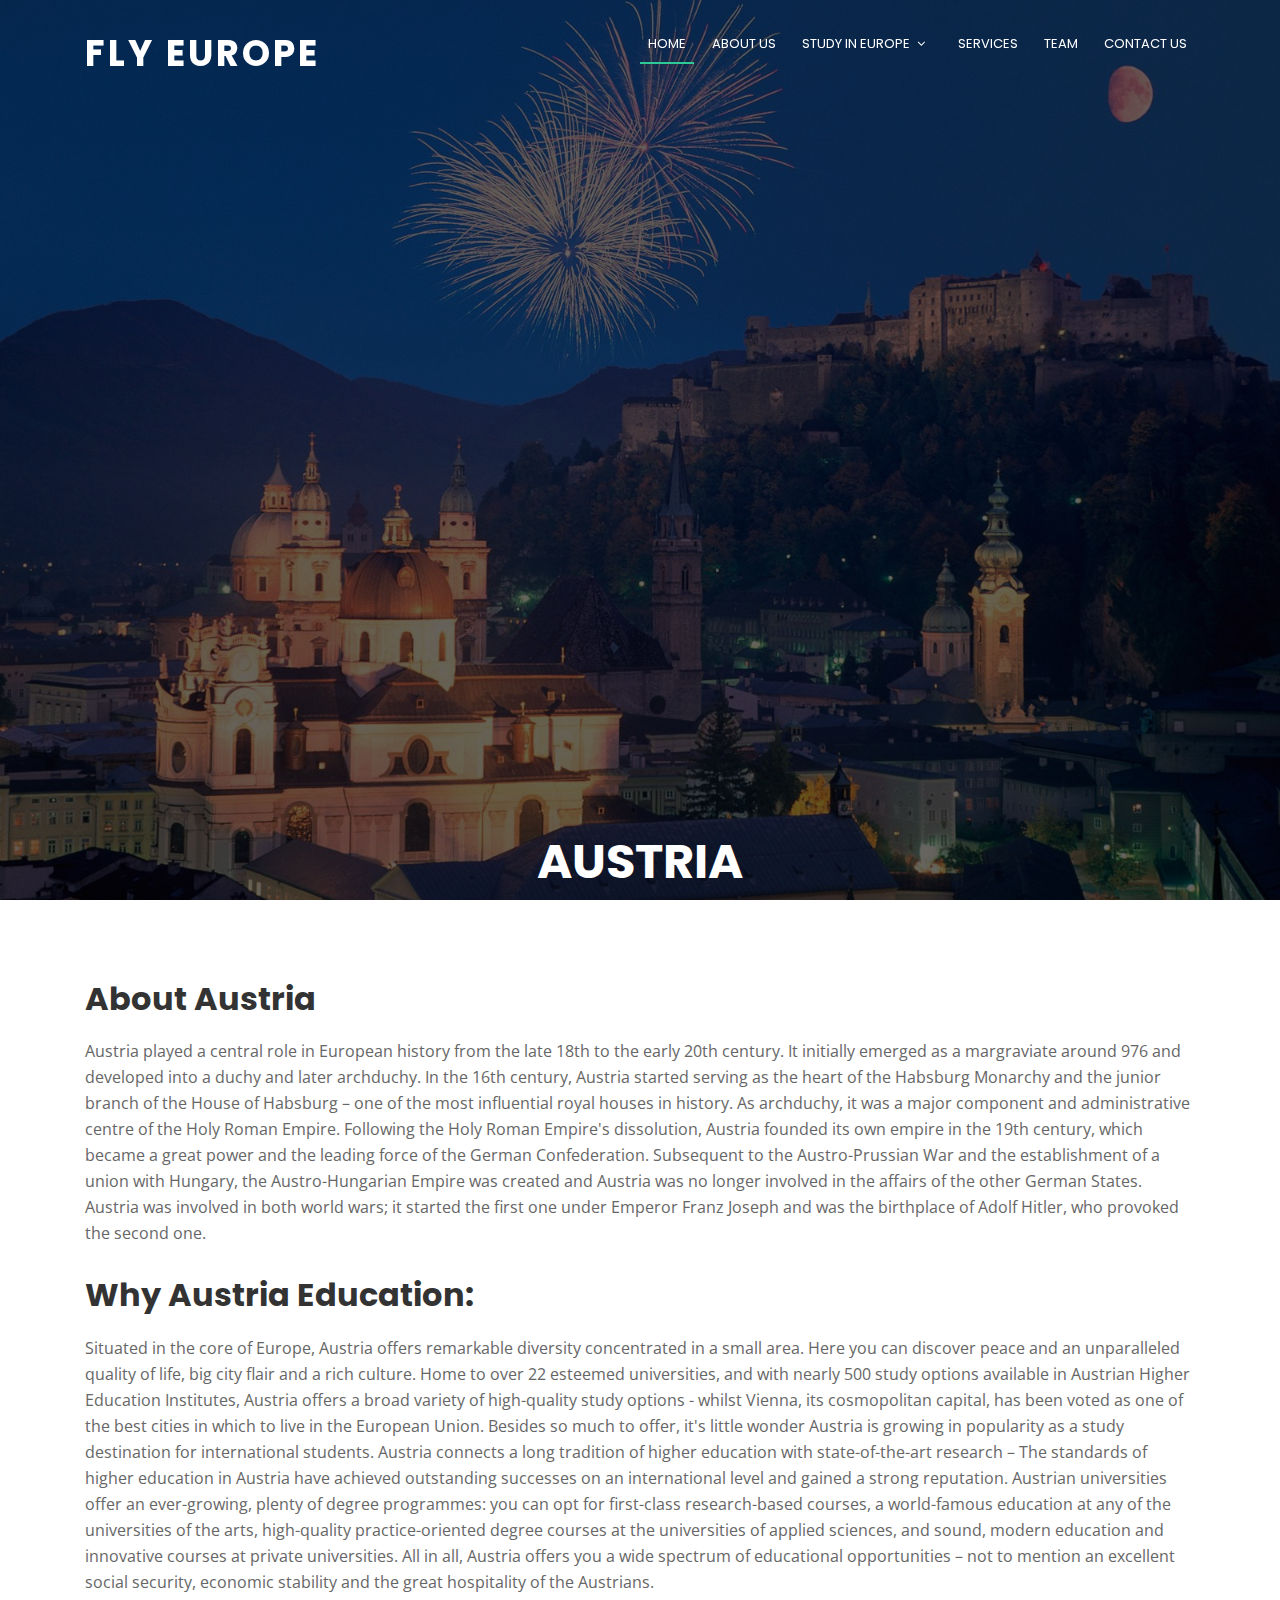
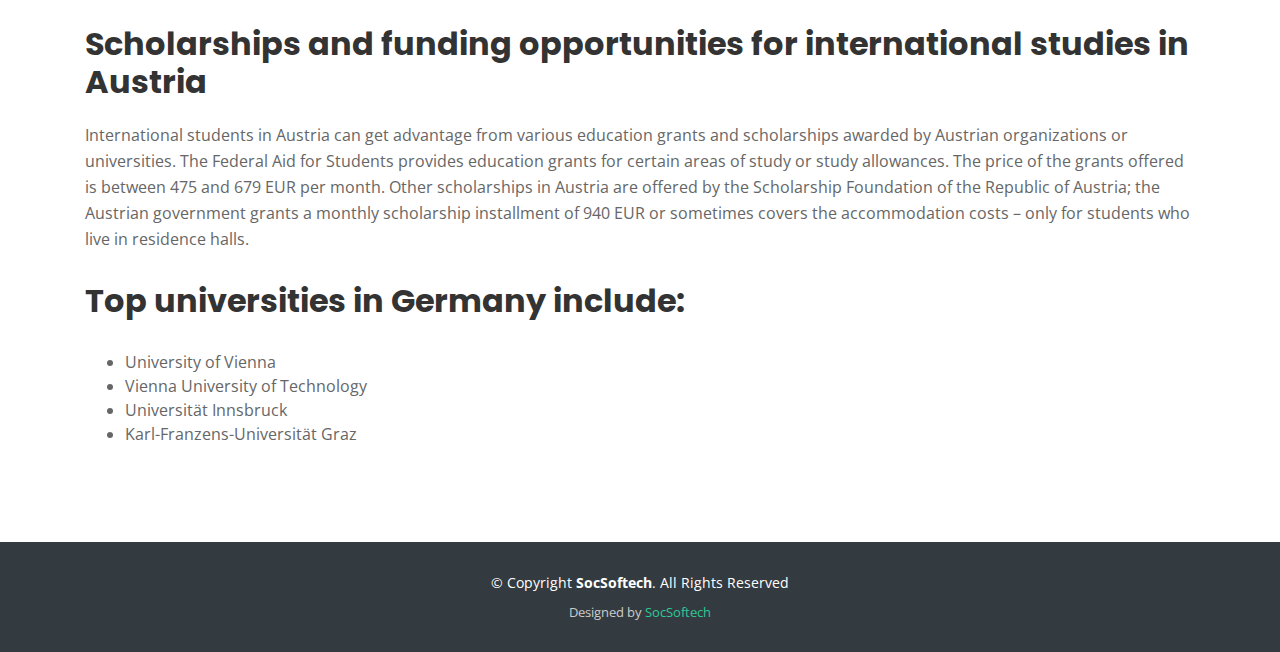
<file: flyeurope/austria.html>
<!DOCTYPE html>
<html lang="en">
<head>
  <meta charset="utf-8">
  <title>Fly Europe Consultancy</title>
  <meta content="width=device-width, initial-scale=1.0" name="viewport">
  <meta content="" name="keywords">
  <meta content="" name="description">

  <!-- Favicons -->
  <link href="img/favicon.png" rel="icon">
  <link href="img/apple-touch-icon.png" rel="apple-touch-icon">

  <!-- Google Fonts -->
  <link href="https://fonts.googleapis.com/css?family=Open+Sans:300,300i,400,400i,700,700i|Poppins:300,400,500,700" rel="stylesheet">

  <!-- Bootstrap CSS File -->
  <link href="lib/bootstrap/css/bootstrap.min.css" rel="stylesheet">

  <!-- Libraries CSS Files -->
  <link href="lib/font-awesome/css/font-awesome.min.css" rel="stylesheet">
  <link href="lib/animate/animate.min.css" rel="stylesheet">

  <!-- Main Stylesheet File -->
  <link href="css/style.css" rel="stylesheet">

</head>

<body>
  <!--==========================
  Header
  ============================-->
   <header id="header">
    <div class="container">

      <div id="logo" class="pull-left">
        <a href="#hero"><h1><a href="#intro" class="scrollto">Fly Europe</a></h1></a>
        <!-- Uncomment below if you prefer to use a text logo -->
        <!--<h1><a href="#hero">Regna</a></h1>-->

      </div>

      <nav id="nav-menu-container">
        <ul class="nav-menu">

          <li class="menu-active"><a href="index.html">Home</a></li>
          <li><a href="index.html #about">About Us</a></li>
          <li class="menu-has-children"><a href="index.html #services1">Study in Europe</a>
            <ul>
          <li><a href="germany.html">Study in Germany</a></li>
              <li><a href="italy.html">Study in Italy</a> 
              </li>
              <li><a href="switzerland.html">Study in Switzerland</a></li>
              <li><a href="austria.html">Study in Austria</a></li>
              <li><a href="france.html">Study in France</a></li>
              <li><a href="belgium.html">Study in Belgium</a></li>
              <li><a href="norway.html">Study in Norway</a></li>
            </ul>
          </li>
          <li><a href="index.html #services">Services</a></li>
          <li><a href="index.html #team">Team</a></li>
          <li><a href="index.html #contact">Contact Us</a></li>
        </ul>
      </nav><!-- #nav-menu-container -->
    </div>
  </header><!-- #header -->



  <!--==========================
    europe Section
  ============================-->
  <section id="austria">
    <div class="austria-container">
      <h1>Austria</h1>
      
    </div>
  </section><!-- #europe -->
<!--==========================
      About Us Section
    ============================-->




    <section id="about">
      <div class="container">
        <div class="row about-container">
          	<div class="container">
        <h1 class="title">About Austria</h1>
          <p>Austria played a central role in European history from the late 18th to the early 20th century. It initially emerged as a margraviate around 976 and developed into a duchy and later archduchy. In the 16th century, Austria started serving as the heart of the Habsburg Monarchy and the junior branch of the House of Habsburg – one of the most influential royal houses in history. As archduchy, it was a major component and administrative centre of the Holy Roman Empire. Following the Holy Roman Empire's dissolution, Austria founded its own empire in the 19th century, which became a great power and the leading force of the German Confederation. Subsequent to the Austro-Prussian War and the establishment of a union with Hungary, the Austro-Hungarian Empire was created and Austria was no longer involved in the affairs of the other German States. Austria was involved in both world wars; it started the first one under Emperor Franz Joseph and was the birthplace of Adolf Hitler, who provoked the second one. </p>
        <h1 class="title">Why Austria Education:</h1>
          <p>
          Situated in the core of Europe, Austria offers remarkable diversity concentrated in a small area. Here you can discover peace and an unparalleled quality of life, big city flair and a rich culture.
Home to over 22 esteemed universities, and with nearly 500 study options available in Austrian Higher Education Institutes, Austria offers a broad variety of high-quality study options - whilst Vienna, its cosmopolitan capital, has been voted as one of the best cities in which to live in the European Union. Besides so much to offer, it's little wonder Austria is growing in popularity as a study destination for international students.
Austria connects a long tradition of higher education with state-of-the-art research – The standards of higher education in Austria have achieved outstanding successes on an international level and gained a strong reputation.
Austrian universities offer an ever-growing, plenty of degree programmes: you can opt for first-class research-based courses, a world-famous education at any of the universities of the arts, high-quality practice-oriented degree courses at the universities of applied sciences, and sound, modern education and innovative courses at private universities.
All in all, Austria offers you a wide spectrum of educational opportunities – not to mention an excellent social security, economic stability and the great hospitality of the Austrians.</p>
          <h1></h1>

        <h1 class="title">Scholarships and funding opportunities for international studies in Austria</h1>
          <p>
          International students in Austria can get advantage from various education grants and scholarships awarded by Austrian organizations or universities.
The Federal Aid for Students provides education grants for certain areas of study or study allowances. The price of the grants offered is between 475 and 679 EUR per month.
Other scholarships in Austria are offered by the Scholarship Foundation of the Republic of Austria; the Austrian government grants a monthly scholarship installment of 940 EUR or sometimes covers the accommodation costs – only for students who live in residence halls.</p>
          <h1></h1>
        </div> 
            <div class="container">
            <h2 class="title">Top universities in Germany include:</h2> 
            <p>
            <ul>
			<li>University of Vienna</li>
			<li>Vienna University of Technology</li>
			<li>Universität Innsbruck</li>
			<li>Karl-Franzens-Universität Graz </li>
			
			</ul>
			</p>
		</div>
          </div>

        </div>
    </section><!-- #about -->

  <!--==========================
    Footer
  ============================-->
  <footer id="footer">
    <div class="footer-top">
      <div class="container">

      </div>
    </div>

    <div class="container">
      <div class="copyright">
        &copy; Copyright <strong>SocSoftech</strong>. All Rights Reserved
      </div>
      <div class="credits">
        <!--
          All the links in the footer should remain intact.
          You can delete the links only if you purchased the pro version.
          Licensing information: https://bootstrapmade.com/license/
          Purchase the pro version with working PHP/AJAX contact form: https://bootstrapmade.com/buy/?theme=Regna
        -->
        Designed by <a href="http://socsoftech.com/">SocSoftech</a>
      </div>
    </div>
  </footer><!-- #footer -->

  <a href="#" class="back-to-top"><i class="fa fa-chevron-up"></i></a>

  <!-- JavaScript Libraries -->
  <script src="lib/jquery/jquery.min.js"></script>
  <script src="lib/jquery/jquery-migrate.min.js"></script>
  <script src="lib/bootstrap/js/bootstrap.bundle.min.js"></script>
  <script src="lib/easing/easing.min.js"></script>
  <script src="lib/wow/wow.min.js"></script>
  <script src="lib/waypoints/waypoints.min.js"></script>
  <script src="lib/counterup/counterup.min.js"></script>
  <script src="lib/superfish/hoverIntent.js"></script>
  <script src="lib/superfish/superfish.min.js"></script>

  <!-- Contact Form JavaScript File -->
  <script src="contactform/contactform.js"></script>

  <!-- Template Main Javascript File -->
  <script src="js/main.js"></script>

</body>
</html>
</file>
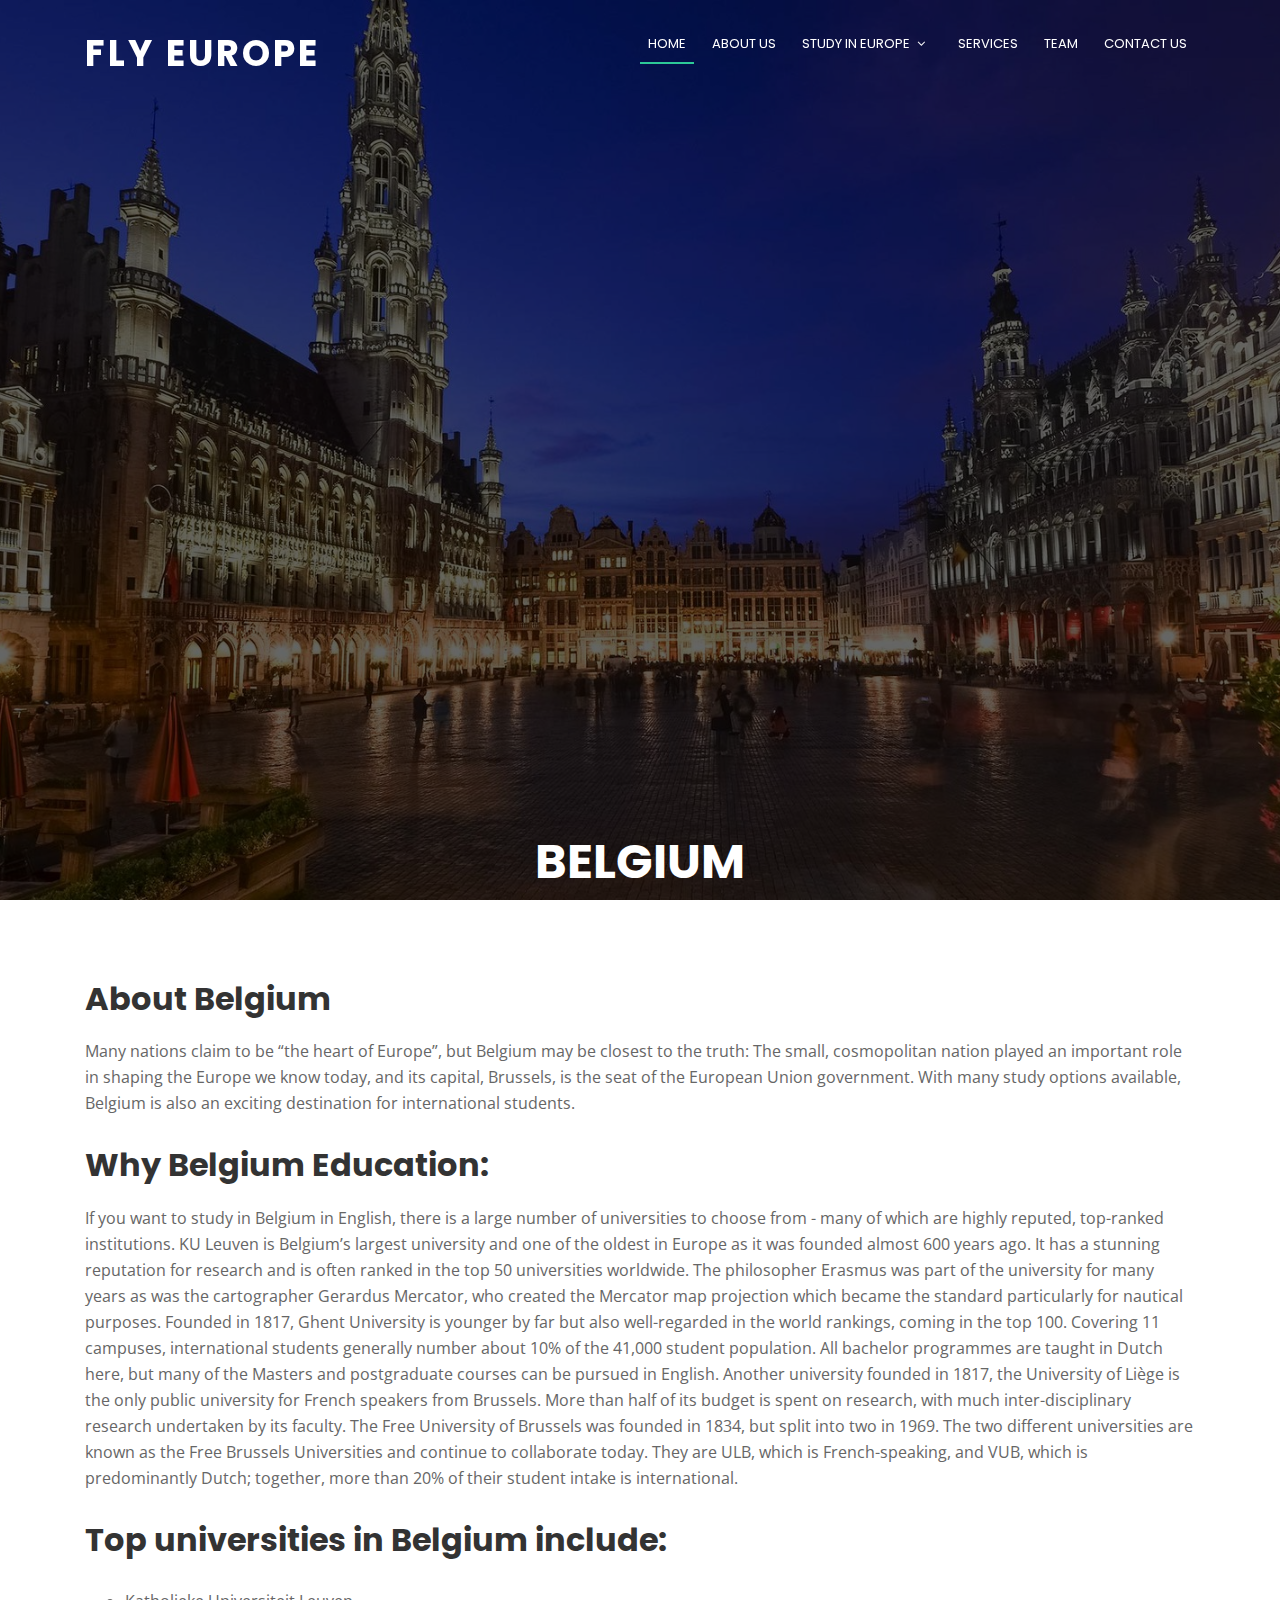
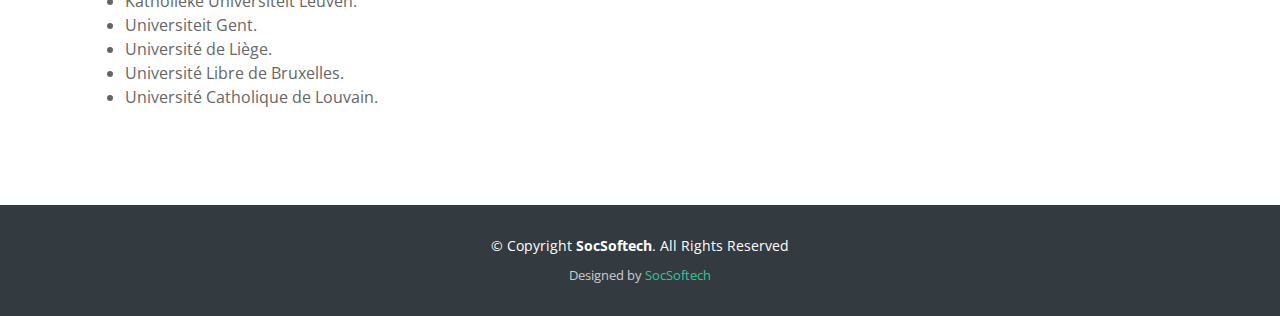
<file: flyeurope/belgium.html>
<!DOCTYPE html>
<html lang="en">
<head>
  <meta charset="utf-8">
  <title>Fly Europe Consultancy</title>
  <meta content="width=device-width, initial-scale=1.0" name="viewport">
  <meta content="" name="keywords">
  <meta content="" name="description">

  <!-- Favicons -->
  <link href="img/favicon.png" rel="icon">
  <link href="img/apple-touch-icon.png" rel="apple-touch-icon">

  <!-- Google Fonts -->
  <link href="https://fonts.googleapis.com/css?family=Open+Sans:300,300i,400,400i,700,700i|Poppins:300,400,500,700" rel="stylesheet">

  <!-- Bootstrap CSS File -->
  <link href="lib/bootstrap/css/bootstrap.min.css" rel="stylesheet">

  <!-- Libraries CSS Files -->
  <link href="lib/font-awesome/css/font-awesome.min.css" rel="stylesheet">
  <link href="lib/animate/animate.min.css" rel="stylesheet">

  <!-- Main Stylesheet File -->
  <link href="css/style.css" rel="stylesheet">

</head>

<body>
  <!--==========================
  Header
  ============================-->
   <header id="header">
    <div class="container">

      <div id="logo" class="pull-left">
        <a href="#hero"><h1><a href="#intro" class="scrollto">Fly Europe</a></h1></a>
        <!-- Uncomment below if you prefer to use a text logo -->
        <!--<h1><a href="#hero">Regna</a></h1>-->

      </div>

      <nav id="nav-menu-container">
        <ul class="nav-menu">

          <li class="menu-active"><a href="index.html">Home</a></li>
          <li><a href="index.html #about">About Us</a></li>
          <li class="menu-has-children"><a href="index.html #services1">Study in Europe</a>
            <ul>
          <li><a href="germany.html">Study in Germany</a></li>
              <li><a href="italy.html">Study in Italy</a> 
              </li>
              <li><a href="switzerland.html">Study in Switzerland</a></li>
              <li><a href="austria.html">Study in Austria</a></li>
              <li><a href="france.html">Study in France</a></li>
              <li><a href="belgium.html">Study in Belgium</a></li>
              <li><a href="norway.html">Study in Norway</a></li>
            </ul>
          </li>
          <li><a href="index.html #services">Services</a></li>
          <li><a href="index.html #team">Team</a></li>
          <li><a href="index.html #contact">Contact Us</a></li>
        </ul>
      </nav><!-- #nav-menu-container -->
    </div>
  </header><!-- #header -->



  <!--==========================
    europe Section
  ============================-->
  <section id="belgium">
    <div class="belgium-container">
            <h1>Belgium</h1>
    </div>
  </section><!-- #europe -->
<!--==========================
      About Us Section
    ============================-->




    <section id="about">
      <div class="container">
        <div class="row about-container">
          	<div class="container">
        <h1 class="title">About Belgium</h1>
          <p>Many nations claim to be “the heart of Europe”, but Belgium may be closest to the truth: The small, cosmopolitan nation played an important role in shaping the Europe we know today, and its capital, Brussels, is the seat of the European Union government. With many study options available, Belgium is also an exciting destination for international students.</p>

        <h1 class="title">Why Belgium Education:</h1>
          <p>
          If you want to study in Belgium in English, there is a large number of universities to choose from - many of which are highly reputed, top-ranked institutions.
KU Leuven is Belgium’s largest university and one of the oldest in Europe as it was founded almost 600 years ago. It has a stunning reputation for research and is often ranked in the top 50 universities worldwide. The philosopher Erasmus was part of the university for many years as was the cartographer Gerardus Mercator, who created the Mercator map projection which became the standard particularly for nautical purposes.
Founded in 1817, Ghent University is younger by far but also well-regarded in the world rankings, coming in the top 100. Covering 11 campuses, international students generally number about 10% of the 41,000 student population. All bachelor programmes are taught in Dutch here, but many of the Masters and postgraduate courses can be pursued in English.
Another university founded in 1817, the University of Liège is the only public university for French speakers from Brussels. More than half of its budget is spent on research, with much inter-disciplinary research undertaken by its faculty.
The Free University of Brussels was founded in 1834, but split into two in 1969. The two different universities are known as the Free Brussels Universities and continue to collaborate today. They are ULB, which is French-speaking, and VUB, which is predominantly Dutch; together, more than 20% of their student intake is international.</p>
          <h1></h1>
        </div> 
          <div class="container">
            <h2 class="title">Top universities in Belgium include:</h2> 
            <p>
            <ul>
			<li>Katholieke Universiteit Leuven.</li>
			<li>Universiteit Gent.</li>
			<li>Université de Liège.</li>
			<li>Université Libre de Bruxelles.</li>
			<li>Université Catholique de Louvain.</li>
			
			</ul>
			</p>
		</div>
          </div>

        </div>
    </section><!-- #about -->

  <!--==========================
    Footer
  ============================-->
  <footer id="footer">
    <div class="footer-top">
      <div class="container">

      </div>
    </div>

    <div class="container">
      <div class="copyright">
        &copy; Copyright <strong>SocSoftech</strong>. All Rights Reserved
      </div>
      <div class="credits">
        <!--
          All the links in the footer should remain intact.
          You can delete the links only if you purchased the pro version.
          Licensing information: https://bootstrapmade.com/license/
          Purchase the pro version with working PHP/AJAX contact form: https://bootstrapmade.com/buy/?theme=Regna
        -->
        Designed by <a href="http://socsoftech.com/">SocSoftech</a>
      </div>
    </div>
  </footer><!-- #footer -->

  <a href="#" class="back-to-top"><i class="fa fa-chevron-up"></i></a>

  <!-- JavaScript Libraries -->
  <script src="lib/jquery/jquery.min.js"></script>
  <script src="lib/jquery/jquery-migrate.min.js"></script>
  <script src="lib/bootstrap/js/bootstrap.bundle.min.js"></script>
  <script src="lib/easing/easing.min.js"></script>
  <script src="lib/wow/wow.min.js"></script>
  <script src="lib/waypoints/waypoints.min.js"></script>
  <script src="lib/counterup/counterup.min.js"></script>
  <script src="lib/superfish/hoverIntent.js"></script>
  <script src="lib/superfish/superfish.min.js"></script>

  <!-- Contact Form JavaScript File -->
  <script src="contactform/contactform.js"></script>

  <!-- Template Main Javascript File -->
  <script src="js/main.js"></script>

</body>
</html>
</file>
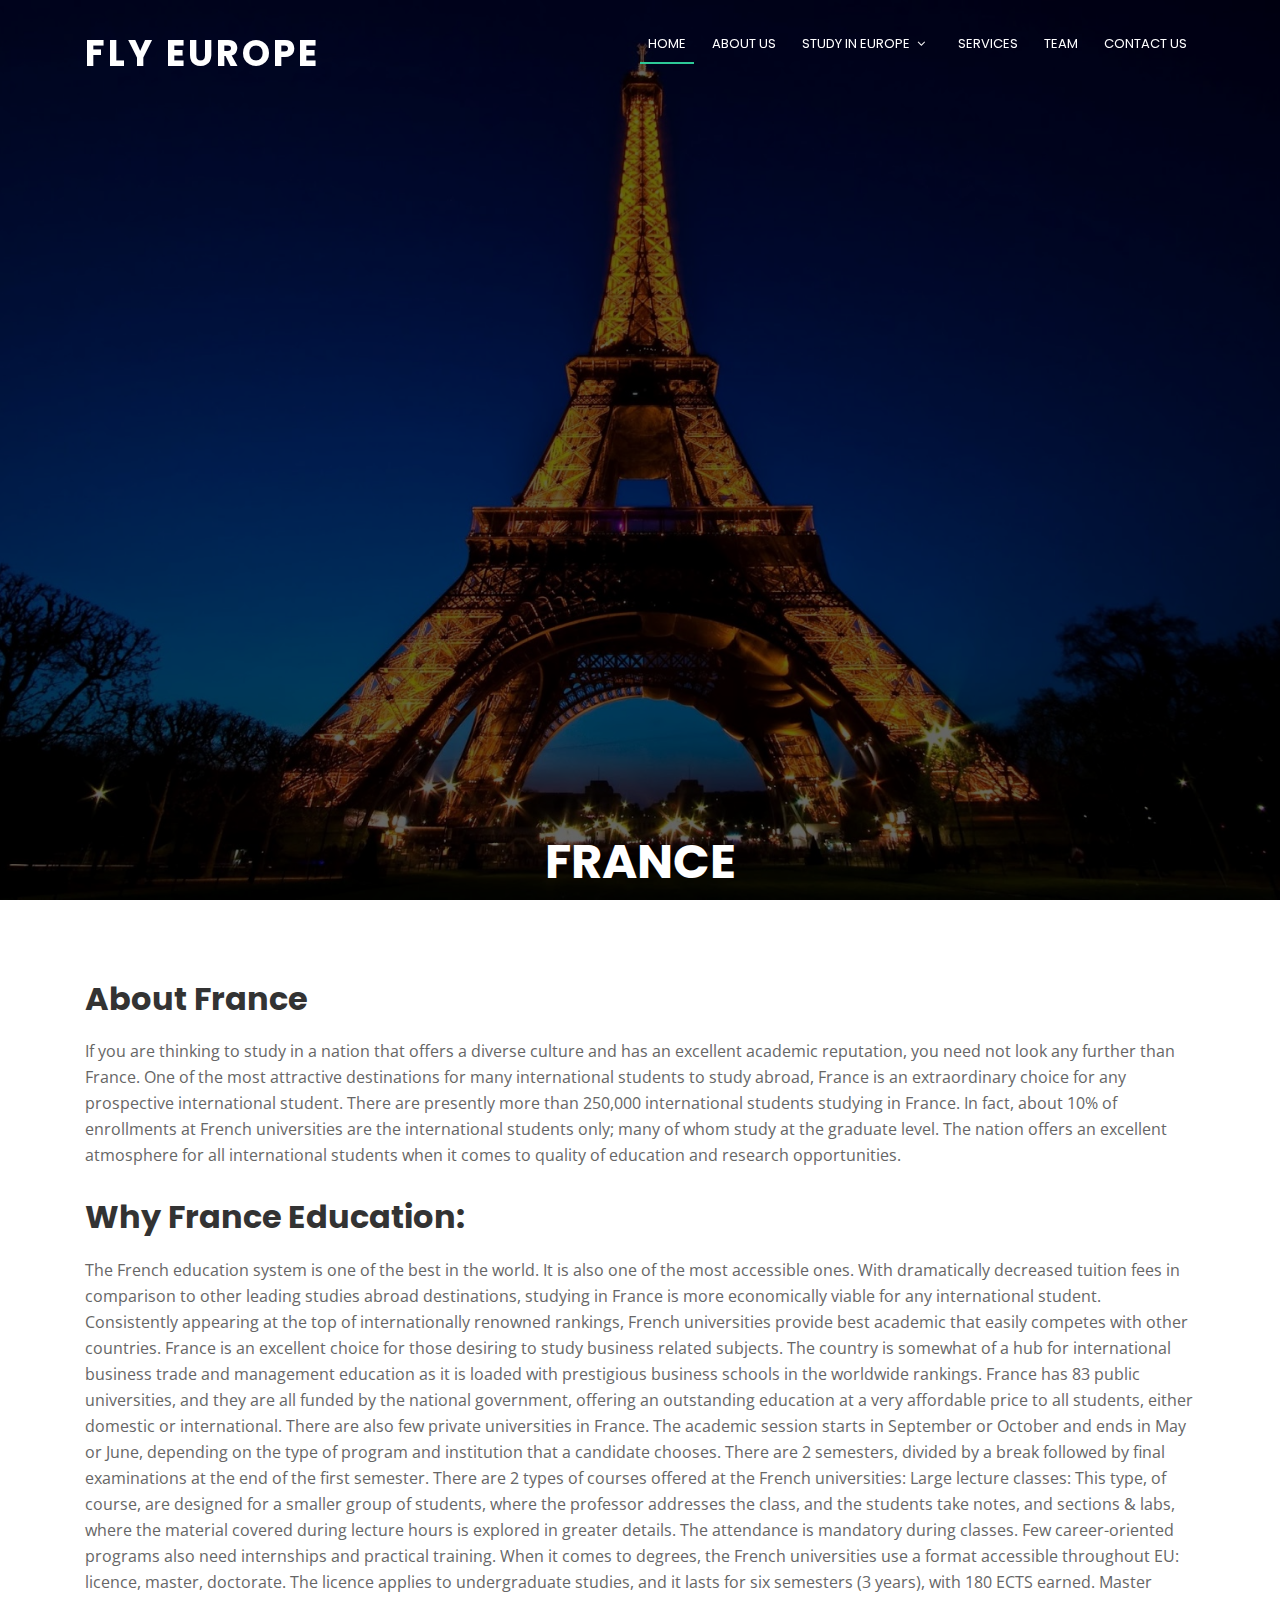
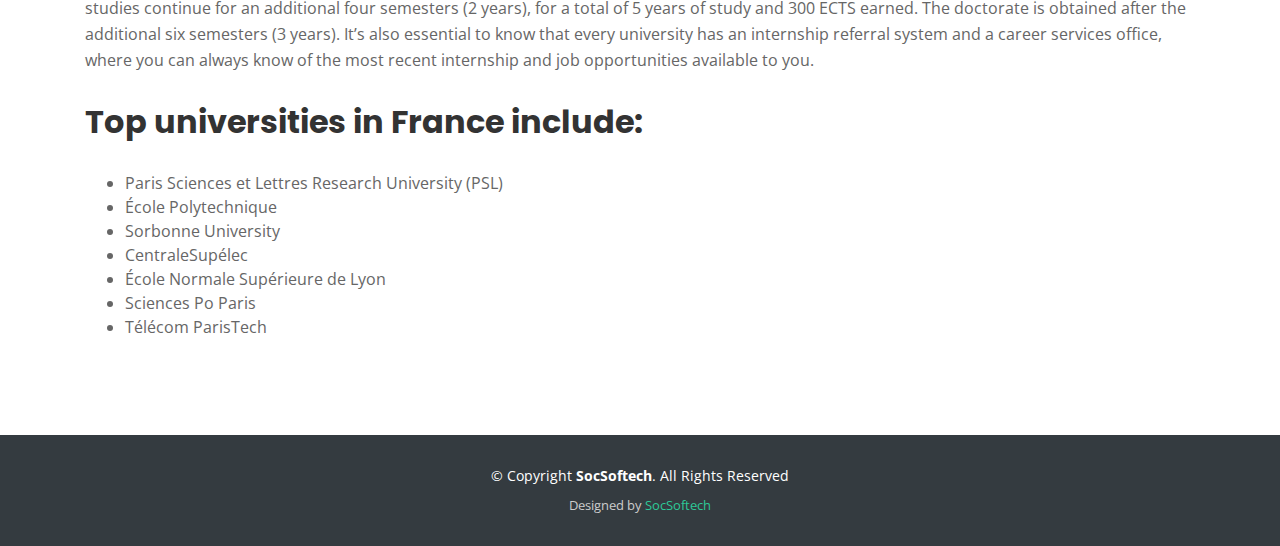
<file: flyeurope/france.html>
<!DOCTYPE html>
<html lang="en">
<head>
  <meta charset="utf-8">
  <title>Fly Europe Consultancy</title>
  <meta content="width=device-width, initial-scale=1.0" name="viewport">
  <meta content="" name="keywords">
  <meta content="" name="description">

  <!-- Favicons -->
  <link href="img/favicon.png" rel="icon">
  <link href="img/apple-touch-icon.png" rel="apple-touch-icon">

  <!-- Google Fonts -->
  <link href="https://fonts.googleapis.com/css?family=Open+Sans:300,300i,400,400i,700,700i|Poppins:300,400,500,700" rel="stylesheet">

  <!-- Bootstrap CSS File -->
  <link href="lib/bootstrap/css/bootstrap.min.css" rel="stylesheet">

  <!-- Libraries CSS Files -->
  <link href="lib/font-awesome/css/font-awesome.min.css" rel="stylesheet">
  <link href="lib/animate/animate.min.css" rel="stylesheet">

  <!-- Main Stylesheet File -->
  <link href="css/style.css" rel="stylesheet">

</head>

<body>

  <!--==========================
  Header
  ============================-->
   <header id="header">
    <div class="container">

      <div id="logo" class="pull-left">
        <a href="#hero"><h1><a href="#intro" class="scrollto">Fly Europe</a></h1></a>
        <!-- Uncomment below if you prefer to use a text logo -->
        <!--<h1><a href="#hero">Regna</a></h1>-->

      </div>

      <nav id="nav-menu-container">
        <ul class="nav-menu">

          <li class="menu-active"><a href="index.html">Home</a></li>
          <li><a href="index.html #about">About Us</a></li>
          <li class="menu-has-children"><a href="index.html #services1">Study in Europe</a>
            <ul>
          <li><a href="germany.html">Study in Germany</a></li>
              <li><a href="italy.html">Study in Italy</a> 
              </li>
              <li><a href="switzerland.html">Study in Switzerland</a></li>
              <li><a href="austria.html">Study in Austria</a></li>
              <li><a href="france.html">Study in France</a></li>
              <li><a href="belgium.html">Study in Belgium</a></li>
              <li><a href="norway.html">Study in Norway</a></li>
            </ul>
          </li>
          <li><a href="index.html #services">Services</a></li>
          <li><a href="index.html #team">Team</a></li>
          <li><a href="index.html #contact">Contact Us</a></li>
        </ul>
      </nav><!-- #nav-menu-container -->
    </div>
  </header><!-- #header -->


  <!--==========================
    europe Section
  ============================-->
  <section id="france">
    <div class="france-container">
     <h1>France</h1>
    </div>
  </section><!-- #europe -->
<!--==========================
      About Us Section
    ============================-->




    <section id="about">
      <div class="container">
        <div class="row about-container">
          	<div class="container">
        <h1 class="title">About France</h1>
          <p>If you are thinking to study in a nation that offers a diverse culture and has an excellent academic reputation, you need not look any further than France. One of the most attractive destinations for many international students to study abroad, France is an extraordinary choice for any prospective international student.
There are presently more than 250,000 international students studying in France. In fact, about 10% of enrollments at French universities are the international students only; many of whom study at the graduate level. The nation offers an excellent atmosphere for all international students when it comes to quality of education and research opportunities.</p>

        <h1 class="title">Why France Education:</h1>
          <p>
         The French education system is one of the best in the world. It is also one of the most accessible ones. With dramatically decreased tuition fees in comparison to other leading studies abroad destinations, studying in France is more economically viable for any international student. Consistently appearing at the top of internationally renowned rankings, French universities provide best academic that easily competes with other countries.
France is an excellent choice for those desiring to study business related subjects. The country is somewhat of a hub for international business trade and management education as it is loaded with prestigious business schools in the worldwide rankings.
France has 83 public universities, and they are all funded by the national government, offering an outstanding education at a very affordable price to all students, either domestic or international. There are also few private universities in France. The academic session starts in September or October and ends in May or June, depending on the type of program and institution that a candidate chooses. There are 2 semesters, divided by a break followed by final examinations at the end of the first semester. There are 2 types of courses offered at the French universities:
Large lecture classes: This type, of course, are designed for a smaller group of students, where the professor addresses the class, and the students take notes, and sections & labs, where the material covered during lecture hours is explored in greater details. The attendance is mandatory during classes. Few career-oriented programs also need internships and practical training.
When it comes to degrees, the French universities use a format accessible throughout EU: licence, master, doctorate. The licence applies to undergraduate studies, and it lasts for six semesters (3 years), with 180 ECTS earned. Master studies continue for an additional four semesters (2 years), for a total of 5 years of study and 300 ECTS earned. The doctorate is obtained after the additional six semesters (3 years).
It’s also essential to know that every university has an internship referral system and a career services office, where you can always know of the most recent internship and job opportunities available to you.</p>
          <h1></h1>
        </div> 
            </p>
            <div class="container">
            <h2 class="title">Top universities in France include:</h2> 
            <p>
            <ul>
			<li>Paris Sciences et Lettres Research University (PSL)</li>
			<li>École Polytechnique</li>
			<li>Sorbonne University</li>
			<li>CentraleSupélec</li>
			<li>École Normale Supérieure de Lyon</li>
			<li>Sciences Po Paris</li>
			<li>Télécom ParisTech</li>
			</ul>
			</p>
		</div>
          </div>

        </div>
    </section><!-- #about -->

  <!--==========================
    Footer
  ============================-->
  <footer id="footer">
    <div class="footer-top">
      <div class="container">

      </div>
    </div>

    <div class="container">
      <div class="copyright">
        &copy; Copyright <strong>SocSoftech</strong>. All Rights Reserved
      </div>
      <div class="credits">
        <!--
          All the links in the footer should remain intact.
          You can delete the links only if you purchased the pro version.
          Licensing information: https://bootstrapmade.com/license/
          Purchase the pro version with working PHP/AJAX contact form: https://bootstrapmade.com/buy/?theme=Regna
        -->
        Designed by <a href="http://socsoftech.com/">SocSoftech</a>
      </div>
    </div>
  </footer><!-- #footer -->

  <a href="#" class="back-to-top"><i class="fa fa-chevron-up"></i></a>

  <!-- JavaScript Libraries -->
  <script src="lib/jquery/jquery.min.js"></script>
  <script src="lib/jquery/jquery-migrate.min.js"></script>
  <script src="lib/bootstrap/js/bootstrap.bundle.min.js"></script>
  <script src="lib/easing/easing.min.js"></script>
  <script src="lib/wow/wow.min.js"></script>
  <script src="lib/waypoints/waypoints.min.js"></script>
  <script src="lib/counterup/counterup.min.js"></script>
  <script src="lib/superfish/hoverIntent.js"></script>
  <script src="lib/superfish/superfish.min.js"></script>

  <!-- Contact Form JavaScript File -->
  <script src="contactform/contactform.js"></script>

  <!-- Template Main Javascript File -->
  <script src="js/main.js"></script>

</body>
</html>
</file>
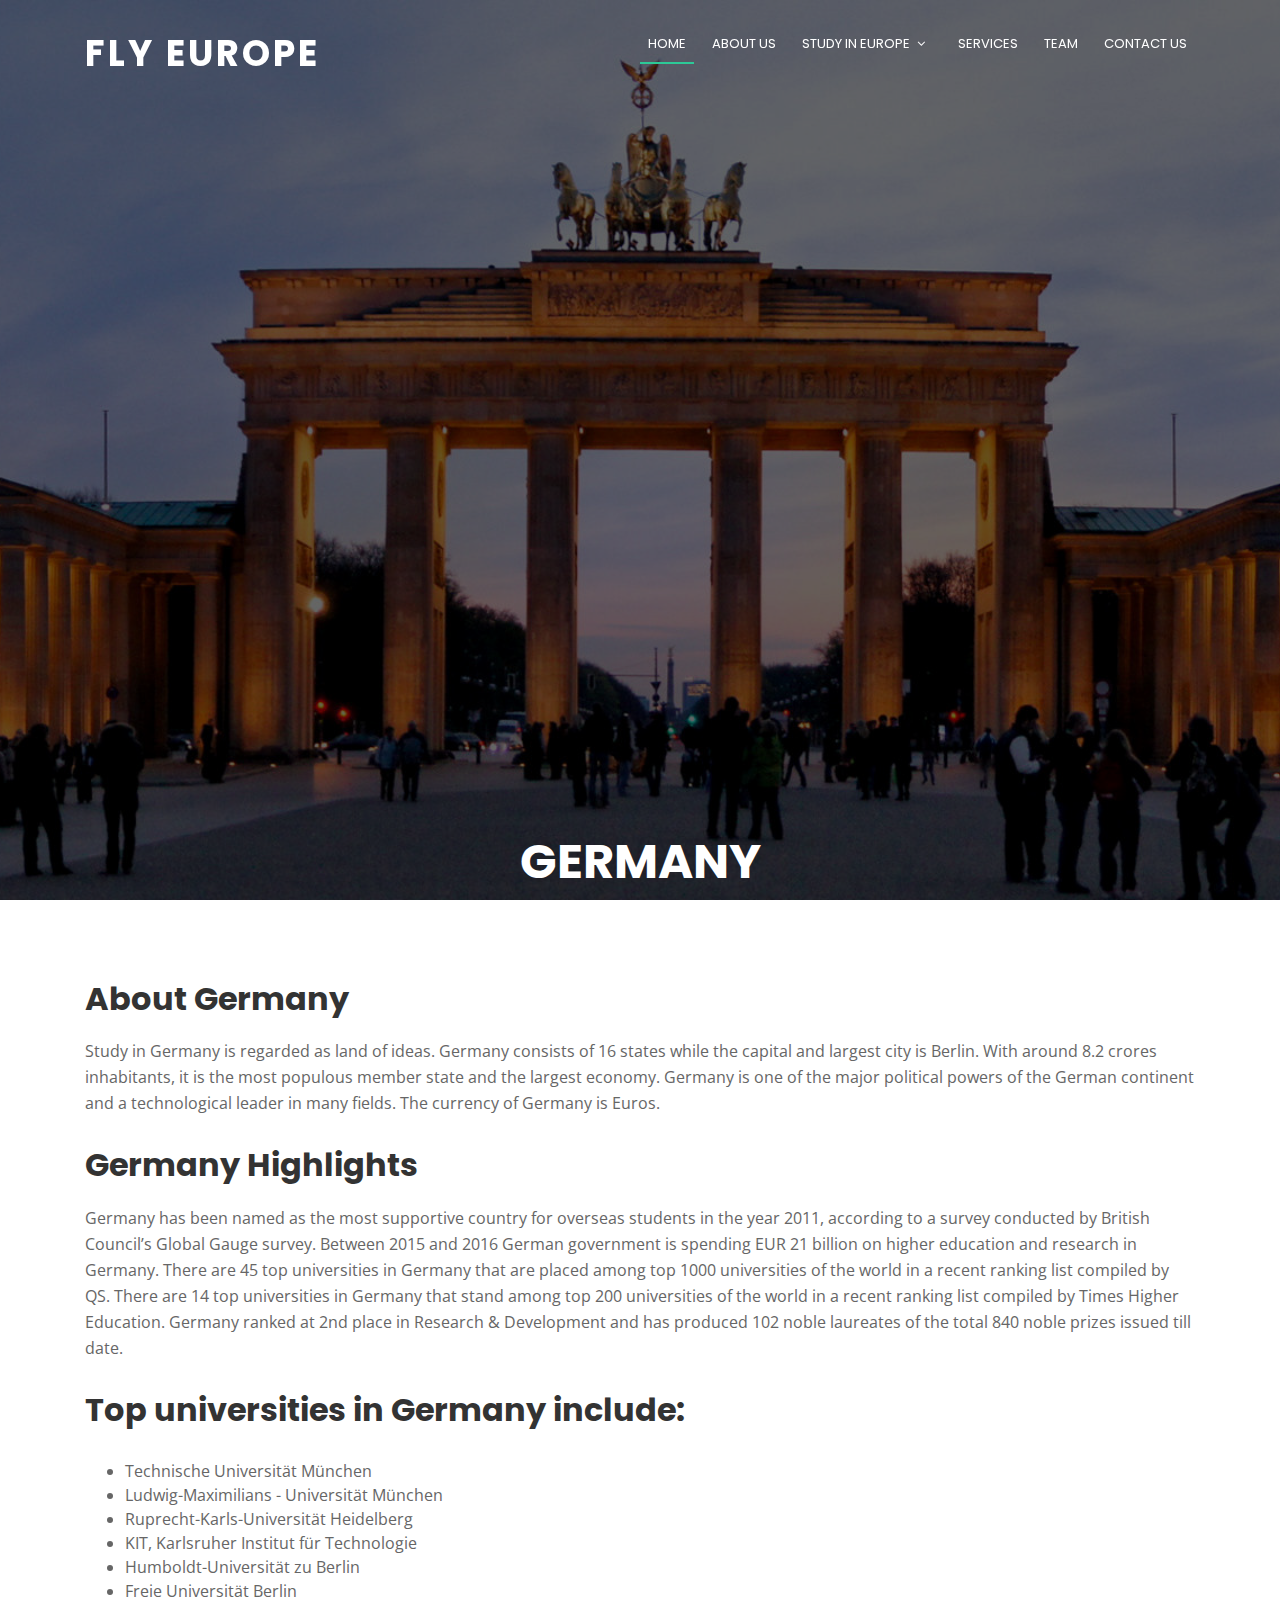
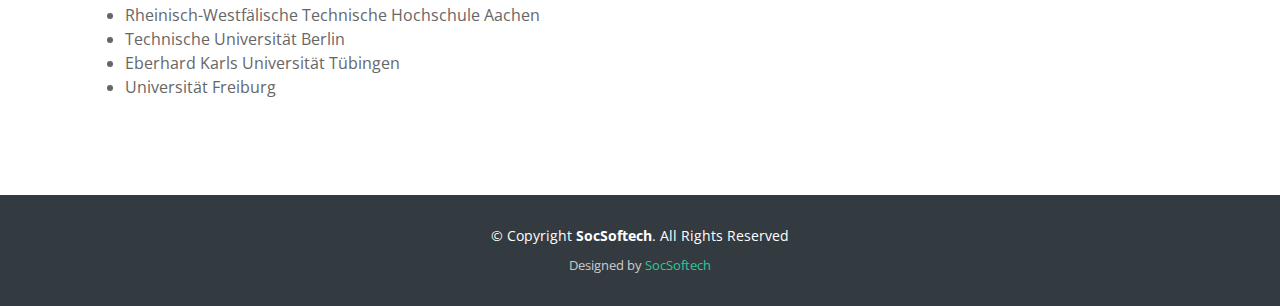
<file: flyeurope/germany.html>
<!DOCTYPE html>
<html lang="en">
<head>
  <meta charset="utf-8">
  <title>Fly Europe Consultancy</title>
  <meta content="width=device-width, initial-scale=1.0" name="viewport">
  <meta content="" name="keywords">
  <meta content="" name="description">

  <!-- Favicons -->
  <link href="img/favicon.png" rel="icon">
  <link href="img/apple-touch-icon.png" rel="apple-touch-icon">

  <!-- Google Fonts -->
  <link href="https://fonts.googleapis.com/css?family=Open+Sans:300,300i,400,400i,700,700i|Poppins:300,400,500,700" rel="stylesheet">

  <!-- Bootstrap CSS File -->
  <link href="lib/bootstrap/css/bootstrap.min.css" rel="stylesheet">

  <!-- Libraries CSS Files -->
  <link href="lib/font-awesome/css/font-awesome.min.css" rel="stylesheet">
  <link href="lib/animate/animate.min.css" rel="stylesheet">

  <!-- Main Stylesheet File -->
  <link href="css/style.css" rel="stylesheet">

</head>

<body>

  <!--==========================
  Header
  ============================-->
   <header id="header">
    <div class="container">

      <div id="logo" class="pull-left">
        <a href="#hero"><h1><a href="#intro" class="scrollto">Fly Europe</a></h1></a>
        <!-- Uncomment below if you prefer to use a text logo -->
        <!--<h1><a href="#hero">Regna</a></h1>-->

      </div>

      <nav id="nav-menu-container">
        <ul class="nav-menu">

          <li class="menu-active"><a href="index.html">Home</a></li>
          <li><a href="index.html #about">About Us</a></li>
          <li class="menu-has-children"><a href="index.html #services1">Study in Europe</a>
            <ul>
          <li><a href="germany.html">Study in Germany</a></li>
              <li><a href="italy.html">Study in Italy</a> 
              </li>
              <li><a href="switzerland.html">Study in Switzerland</a></li>
              <li><a href="austria.html">Study in Austria</a></li>
              <li><a href="france.html">Study in France</a></li>
              <li><a href="belgium.html">Study in Belgium</a></li>
              <li><a href="norway.html">Study in Norway</a></li>
            </ul>
          </li>
          <li><a href="index.html #services">Services</a></li>
          <li><a href="index.html #team">Team</a></li>
          <li><a href="index.html #contact">Contact Us</a></li>
        </ul>
      </nav><!-- #nav-menu-container -->
    </div>
  </header><!-- #header -->


  <!--==========================
    europe Section
  ============================-->
  <section id="germany">
    <div class="germany-container">
      <h1>Germany</h1>
      
    </div>
  </section><!-- #europe -->
<!--==========================
      About Us Section
    ============================-->




    <section id="about">
      <div class="container">
        <div class="row about-container">
          	<div class="container">
        <h1 class="title">About Germany</h1>
          <p>Study in Germany is regarded as land of ideas. Germany consists of 16 states while the capital and largest city is Berlin. With around 8.2 crores inhabitants, it is the most populous member state and the largest economy. Germany is one of the major political powers of the German continent and a technological leader in many fields. The currency of Germany is Euros.</p>

        <h1 class="title">Germany Highlights</h1>
          <p>
          Germany has been named as the most supportive country for overseas students in the year 2011, according to a survey conducted by British Council’s Global Gauge survey. Between 2015 and 2016 German government is spending EUR 21 billion on higher education and research in Germany. There are 45 top universities in Germany that are placed among top 1000 universities of the world in a recent ranking list compiled by QS. There are 14 top universities in Germany that stand among top 200 universities of the world in a recent ranking list compiled by Times Higher Education. Germany ranked at 2nd place in Research & Development and has produced 102 noble laureates of the total 840 noble prizes issued till date.</p>
          <h1></h1>
        </div> 
            <div class="container">
            <h2 class="title">Top universities in Germany include:</h2> 
            <p>
            <ul>
			<li>Technische Universität München</li>
			<li>Ludwig-Maximilians - Universität München</li>
			<li>Ruprecht-Karls-Universität Heidelberg</li>
			<li>KIT, Karlsruher Institut für Technologie</li>
			<li>Humboldt-Universität zu Berlin</li>
			<li>Freie Universität Berlin</li>
			<li>Rheinisch-Westfälische Technische Hochschule Aachen</li>
			<li>Technische Universität Berlin</li>
			<li>Eberhard Karls Universität Tübingen</li>
			<li>Universität Freiburg</li>
			</ul>
			</p>
		</div>
          </div>

        </div>
    </section><!-- #about -->

  <!--==========================
    Footer
  ============================-->
  <footer id="footer">
    <div class="footer-top">
      <div class="container">

      </div>
    </div>

    <div class="container">
      <div class="copyright">
        &copy; Copyright <strong>SocSoftech</strong>. All Rights Reserved
      </div>
      <div class="credits">
        <!--
          All the links in the footer should remain intact.
          You can delete the links only if you purchased the pro version.
          Licensing information: https://bootstrapmade.com/license/
          Purchase the pro version with working PHP/AJAX contact form: https://bootstrapmade.com/buy/?theme=Regna
        -->
        Designed by <a href="http://socsoftech.com/">SocSoftech</a>
      </div>
    </div>
  </footer><!-- #footer -->

  <a href="#" class="back-to-top"><i class="fa fa-chevron-up"></i></a>

  <!-- JavaScript Libraries -->
  <script src="lib/jquery/jquery.min.js"></script>
  <script src="lib/jquery/jquery-migrate.min.js"></script>
  <script src="lib/bootstrap/js/bootstrap.bundle.min.js"></script>
  <script src="lib/easing/easing.min.js"></script>
  <script src="lib/wow/wow.min.js"></script>
  <script src="lib/waypoints/waypoints.min.js"></script>
  <script src="lib/counterup/counterup.min.js"></script>
  <script src="lib/superfish/hoverIntent.js"></script>
  <script src="lib/superfish/superfish.min.js"></script>

  <!-- Contact Form JavaScript File -->
  <script src="contactform/contactform.js"></script>

  <!-- Template Main Javascript File -->
  <script src="js/main.js"></script>

</body>
</html>
</file>
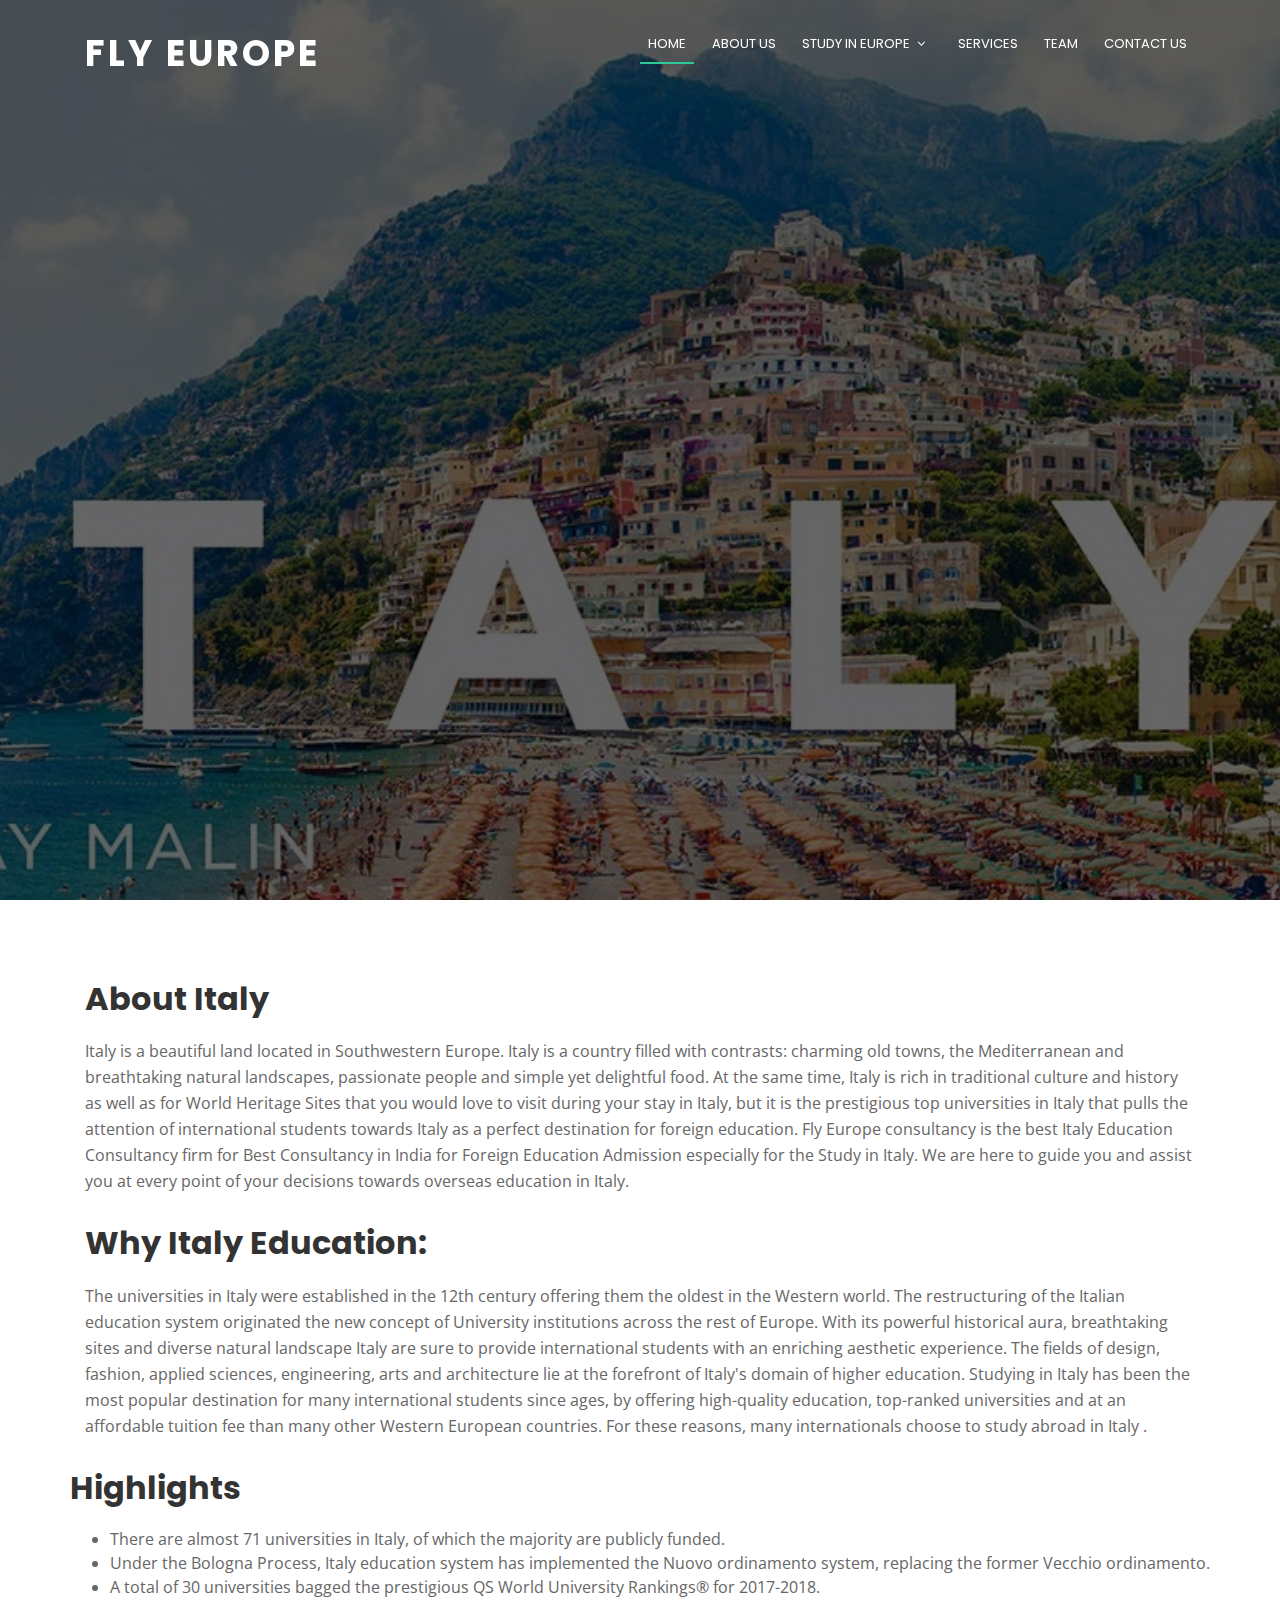
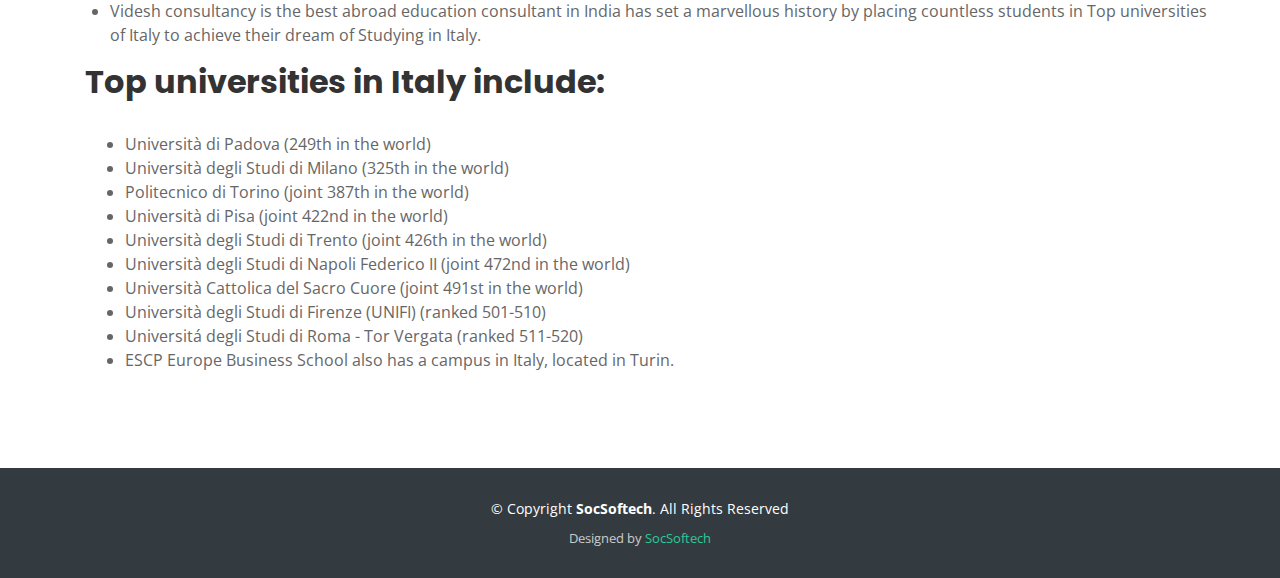
<file: flyeurope/italy.html>
<!DOCTYPE html>
<html lang="en">
<head>
  <meta charset="utf-8">
  <title>Fly Europe Consultancy</title>
  <meta content="width=device-width, initial-scale=1.0" name="viewport">
  <meta content="" name="keywords">
  <meta content="" name="description">

  <!-- Favicons -->
  <link href="img/favicon.png" rel="icon">
  <link href="img/apple-touch-icon.png" rel="apple-touch-icon">

  <!-- Google Fonts -->
  <link href="https://fonts.googleapis.com/css?family=Open+Sans:300,300i,400,400i,700,700i|Poppins:300,400,500,700" rel="stylesheet">

  <!-- Bootstrap CSS File -->
  <link href="lib/bootstrap/css/bootstrap.min.css" rel="stylesheet">

  <!-- Libraries CSS Files -->
  <link href="lib/font-awesome/css/font-awesome.min.css" rel="stylesheet">
  <link href="lib/animate/animate.min.css" rel="stylesheet">

  <!-- Main Stylesheet File -->
  <link href="css/style.css" rel="stylesheet">

</head>

<body>
  <!--==========================
  Header
  ============================-->
   <header id="header">
    <div class="container">

      <div id="logo" class="pull-left">
        <a href="#hero"><h1><a href="#intro" class="scrollto">Fly Europe</a></h1></a>
        <!-- Uncomment below if you prefer to use a text logo -->
        <!--<h1><a href="#hero">Regna</a></h1>-->

      </div>

      <nav id="nav-menu-container">
        <ul class="nav-menu">

          <li class="menu-active"><a href="index.html">Home</a></li>
          <li><a href="index.html #about">About Us</a></li>
          <li class="menu-has-children"><a href="index.html #services1">Study in Europe</a>
            <ul>
          <li><a href="germany.html">Study in Germany</a></li>
              <li><a href="italy.html">Study in Italy</a> 
              </li>
              <li><a href="switzerland.html">Study in Switzerland</a></li>
              <li><a href="austria.html">Study in Austria</a></li>
              <li><a href="france.html">Study in France</a></li>
              <li><a href="belgium.html">Study in Belgium</a></li>
              <li><a href="norway.html">Study in Norway</a></li>
            </ul>
          </li>
          <li><a href="index.html #services">Services</a></li>
          <li><a href="index.html #team">Team</a></li>
          <li><a href="index.html #contact">Contact Us</a></li>
        </ul>
      </nav><!-- #nav-menu-container -->
    </div>
  </header><!-- #header -->



  <!--==========================
    europe Section
  ============================-->
  <section id="Italy">
    <div class="Italy-container">
      
    </div>
  </section><!-- #europe -->
<!--==========================
      About Us Section
    ============================-->




    <section id="about">
      <div class="container">
        <div class="row about-container">
          	<div class="container">
        <h1 class="title">About Italy</h1>
          <p>Italy is a beautiful land located in Southwestern Europe. Italy is a country filled with contrasts: charming old towns, the Mediterranean and breathtaking natural landscapes, passionate people and simple yet delightful food. At the same time, Italy is rich in traditional culture and history as well as for World Heritage Sites that you would love to visit during your stay in Italy, but it is the prestigious top universities in Italy that pulls the attention of international students towards Italy as a perfect destination for foreign education.
          Fly Europe consultancy is the best Italy Education Consultancy firm for Best Consultancy in India for Foreign Education Admission especially for the Study in Italy. We are here to guide you and assist you at every point of your decisions towards overseas education in Italy.</p>

        <h1 class="title">Why Italy Education:</h1>
          <p>
          The universities in Italy were established in the 12th century offering them the oldest in the Western world. The restructuring of the Italian education system originated the new concept of University institutions across the rest of Europe. With its powerful historical aura, breathtaking sites and diverse natural landscape Italy are sure to provide international students with an enriching aesthetic experience. The fields of design, fashion, applied sciences, engineering, arts and architecture lie at the forefront of Italy's domain of higher education.

          Studying in Italy has been the most popular destination for many international students since ages, by offering high-quality education, top-ranked universities and at an affordable tuition fee than many other Western European countries. For these reasons, many internationals choose to study abroad in Italy .</p>
          <h1></h1>
        </div> 

            <h2 class="title">Highlights</h2>
            <p>
            <ul>
            <li>There are almost 71 universities in Italy, of which the majority are publicly funded. </li>
            <li>Under the Bologna Process, Italy education system has implemented the Nuovo ordinamento system, replacing the former Vecchio ordinamento.</li>
            <li> A total of 30 universities bagged the prestigious QS World University Rankings® for 2017-2018.</li>
            <li>Videsh consultancy is the best abroad education consultant in India has set a marvellous history by placing countless students in Top universities of Italy to achieve their dream of Studying in Italy.
          </li>
          </ul>
            </p>
            <div class="container">
            <h2 class="title">Top universities in Italy include:</h2> 
            <p>
            <ul>
			<li>Università di Padova (249th in the world)</li>
			<li> Università degli Studi di Milano (325th in the world)</li>
			<li>Politecnico di Torino (joint 387th in the world)</li>
			<li>Università di Pisa (joint 422nd in the world)</li>
			<li>Università degli Studi di Trento (joint 426th in the world)</li>
			<li>Università degli Studi di Napoli Federico II (joint 472nd in the world)</li>
			<li>Università Cattolica del Sacro Cuore (joint 491st in the world)</li>
			<li>Università degli Studi di Firenze (UNIFI) (ranked 501-510)</li>
			<li>Universitá degli Studi di Roma - Tor Vergata (ranked 511-520)</li>
			<li>ESCP Europe Business School also has a campus in Italy, located in Turin.</li>
			</ul>
			</p>
		</div>
          </div>

        </div>
    </section><!-- #about -->

  <!--==========================
    Footer
  ============================-->
  <footer id="footer">
    <div class="footer-top">
      <div class="container">

      </div>
    </div>

    <div class="container">
      <div class="copyright">
        &copy; Copyright <strong>SocSoftech</strong>. All Rights Reserved
      </div>
      <div class="credits">
        <!--
          All the links in the footer should remain intact.
          You can delete the links only if you purchased the pro version.
          Licensing information: https://bootstrapmade.com/license/
          Purchase the pro version with working PHP/AJAX contact form: https://bootstrapmade.com/buy/?theme=Regna
        -->
        Designed by <a href="http://socsoftech.com/">SocSoftech</a>
      </div>
    </div>
  </footer><!-- #footer -->

  <a href="#" class="back-to-top"><i class="fa fa-chevron-up"></i></a>

  <!-- JavaScript Libraries -->
  <script src="lib/jquery/jquery.min.js"></script>
  <script src="lib/jquery/jquery-migrate.min.js"></script>
  <script src="lib/bootstrap/js/bootstrap.bundle.min.js"></script>
  <script src="lib/easing/easing.min.js"></script>
  <script src="lib/wow/wow.min.js"></script>
  <script src="lib/waypoints/waypoints.min.js"></script>
  <script src="lib/counterup/counterup.min.js"></script>
  <script src="lib/superfish/hoverIntent.js"></script>
  <script src="lib/superfish/superfish.min.js"></script>

  <!-- Contact Form JavaScript File -->
  <script src="contactform/contactform.js"></script>

  <!-- Template Main Javascript File -->
  <script src="js/main.js"></script>

</body>
</html>
</file>
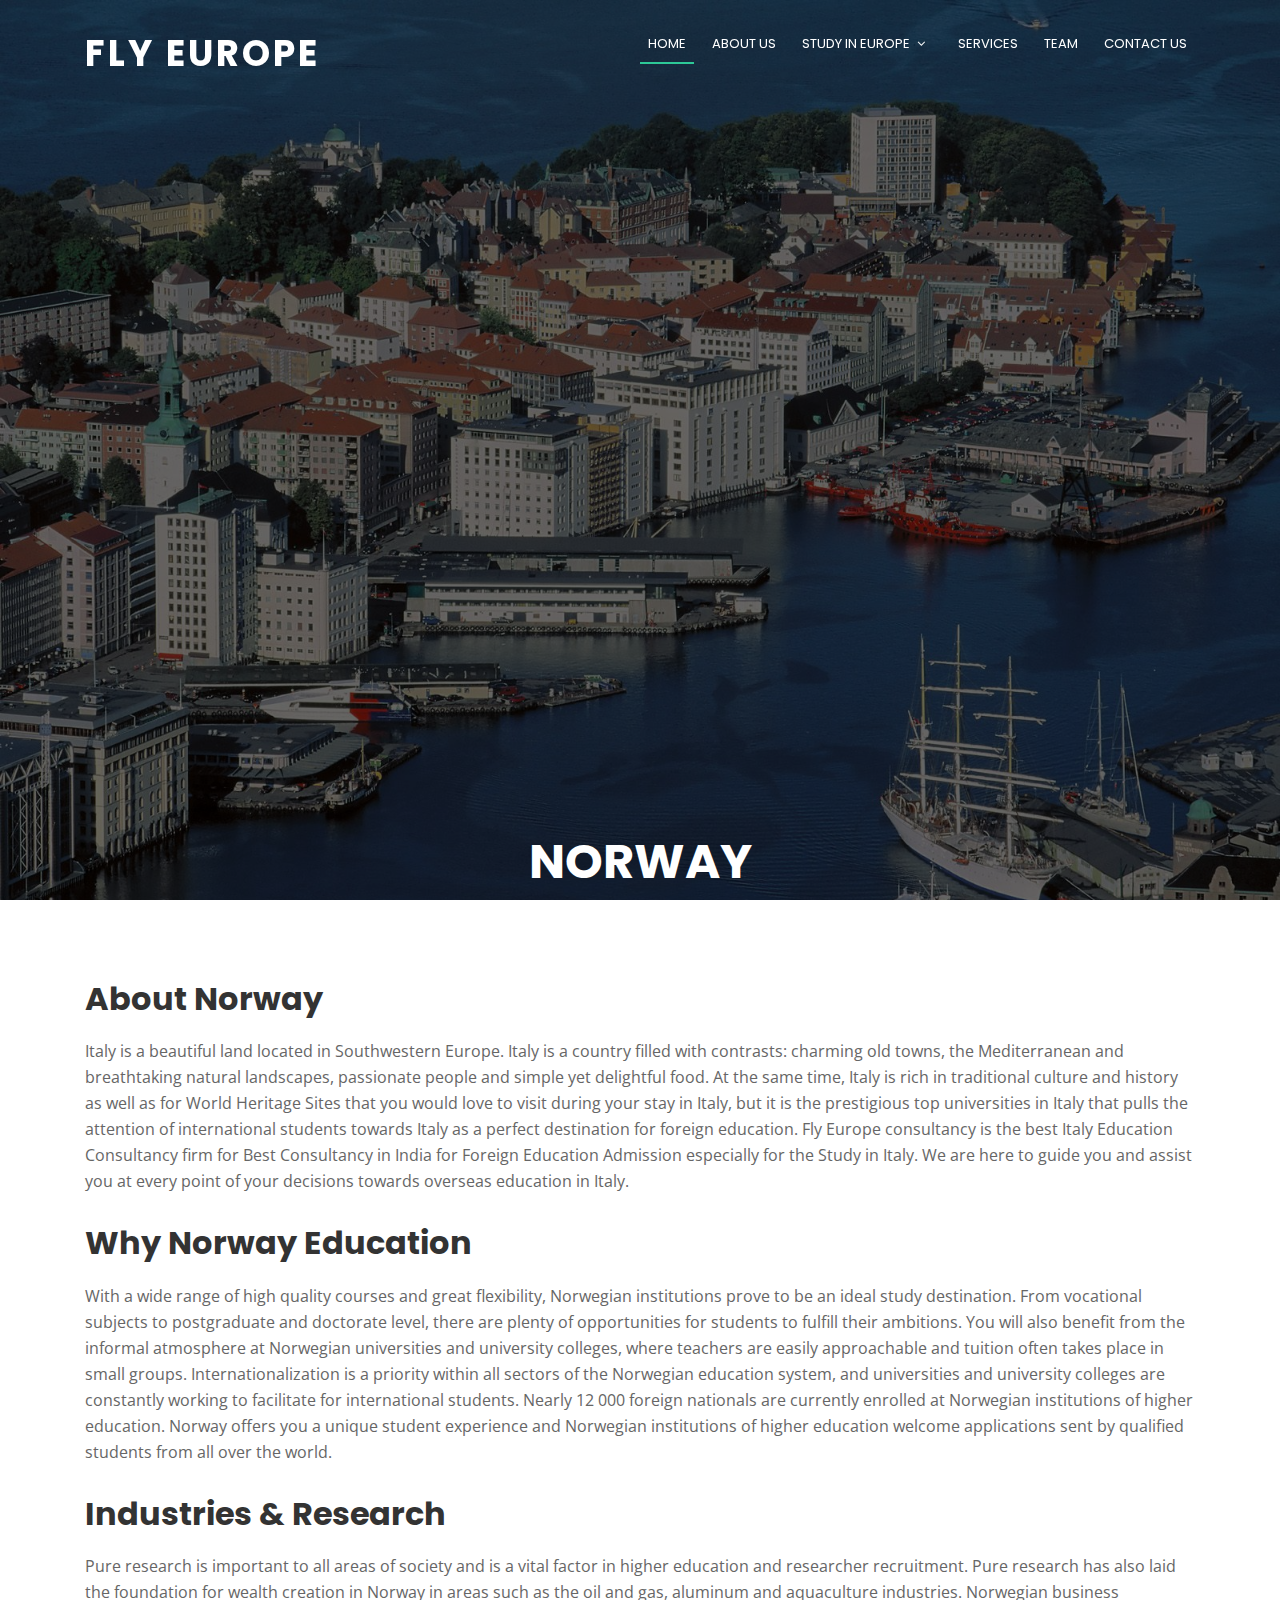
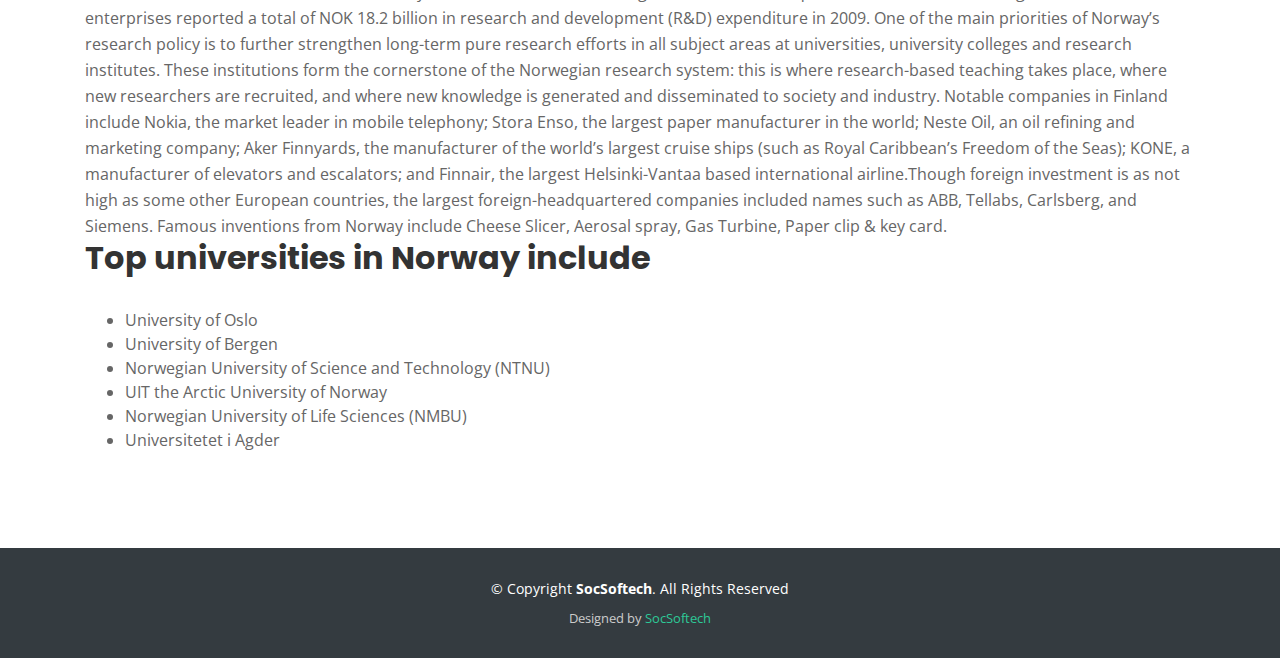
<file: flyeurope/norway.html>
<!DOCTYPE html>
<html lang="en">
<head>
  <meta charset="utf-8">
  <title>Fly Europe Consultancy</title>
  <meta content="width=device-width, initial-scale=1.0" name="viewport">
  <meta content="" name="keywords">
  <meta content="" name="description">

  <!-- Favicons -->
  <link href="img/favicon.png" rel="icon">
  <link href="img/apple-touch-icon.png" rel="apple-touch-icon">

  <!-- Google Fonts -->
  <link href="https://fonts.googleapis.com/css?family=Open+Sans:300,300i,400,400i,700,700i|Poppins:300,400,500,700" rel="stylesheet">

  <!-- Bootstrap CSS File -->
  <link href="lib/bootstrap/css/bootstrap.min.css" rel="stylesheet">

  <!-- Libraries CSS Files -->
  <link href="lib/font-awesome/css/font-awesome.min.css" rel="stylesheet">
  <link href="lib/animate/animate.min.css" rel="stylesheet">

  <!-- Main Stylesheet File -->
  <link href="css/style.css" rel="stylesheet">

</head>

<body>
  <!--==========================
  Header
  ============================-->
   <header id="header">
    <div class="container">

      <div id="logo" class="pull-left">
        <a href="#hero"><h1><a href="#intro" class="scrollto">Fly Europe</a></h1></a>
        <!-- Uncomment below if you prefer to use a text logo -->
        <!--<h1><a href="#hero">Regna</a></h1>-->

      </div>

      <nav id="nav-menu-container">
        <ul class="nav-menu">

          <li class="menu-active"><a href="index.html">Home</a></li>
          <li><a href="index.html #about">About Us</a></li>
          <li class="menu-has-children"><a href="index.html #services1">Study in Europe</a>
            <ul>
          <li><a href="germany.html">Study in Germany</a></li>
              <li><a href="italy.html">Study in Italy</a> 
              </li>
              <li><a href="switzerland.html">Study in Switzerland</a></li>
              <li><a href="austria.html">Study in Austria</a></li>
              <li><a href="france.html">Study in France</a></li>
              <li><a href="belgium.html">Study in Belgium</a></li>
              <li><a href="norway.html">Study in Norway</a></li>
            </ul>
          </li>
          <li><a href="index.html #services">Services</a></li>
          <li><a href="index.html #team">Team</a></li>
          <li><a href="index.html #contact">Contact Us</a></li>
        </ul>
      </nav><!-- #nav-menu-container -->
    </div>
  </header><!-- #header -->


  <!--==========================
    europe Section
  ============================-->
  <section id="norway">
    <div class="norway-container">
      <h1>Norway</h1>
    </div>
  </section><!-- #europe -->
<!--==========================
      About Us Section
    ============================-->




    <section id="about">
      <div class="container">
        <div class="row about-container">
          	<div class="container">
        <h1 class="title">About Norway</h1>
          <p>Italy is a beautiful land located in Southwestern Europe. Italy is a country filled with contrasts: charming old towns, the Mediterranean and breathtaking natural landscapes, passionate people and simple yet delightful food. At the same time, Italy is rich in traditional culture and history as well as for World Heritage Sites that you would love to visit during your stay in Italy, but it is the prestigious top universities in Italy that pulls the attention of international students towards Italy as a perfect destination for foreign education.
          Fly Europe consultancy is the best Italy Education Consultancy firm for Best Consultancy in India for Foreign Education Admission especially for the Study in Italy. We are here to guide you and assist you at every point of your decisions towards overseas education in Italy.</p>

        <h1 class="title">Why Norway Education</h1>
          <p>
      With a wide range of high quality courses and great flexibility, Norwegian institutions prove to be an ideal study destination. From vocational subjects to postgraduate and doctorate level, there are plenty of opportunities for students to fulfill their ambitions. You will also benefit from the informal atmosphere at Norwegian universities and university colleges, where teachers are easily approachable and tuition often takes place in small groups.
Internationalization is a priority within all sectors of the Norwegian education system, and universities and university colleges are constantly working to facilitate for international students. Nearly 12 000 foreign nationals are currently enrolled at Norwegian institutions of higher education.
Norway offers you a unique student experience and Norwegian institutions of higher education welcome applications sent by qualified students from all over the world.</p>
           


           <h1 class="title">Industries & Research</h1>
          <p>
      Pure research is important to all areas of society and is a vital factor in higher education and researcher recruitment. Pure research has also laid the foundation for wealth creation in Norway in areas such as the oil and gas, aluminum and aquaculture industries. Norwegian business enterprises reported a total of NOK 18.2 billion in research and development (R&D) expenditure in 2009.
One of the main priorities of Norway’s research policy is to further strengthen long-term pure research efforts in all subject areas at universities, university colleges and research institutes. These institutions form the cornerstone of the Norwegian research system: this is where research-based teaching takes place, where new researchers are recruited, and where new knowledge is generated and disseminated to society and industry.
Notable companies in Finland include Nokia, the market leader in mobile telephony; Stora Enso, the largest paper manufacturer in the world; Neste Oil, an oil refining and marketing company; Aker Finnyards, the manufacturer of the world’s largest cruise ships (such as Royal Caribbean’s Freedom of the Seas); KONE, a manufacturer of elevators and escalators; and Finnair, the largest Helsinki-Vantaa based international airline.Though foreign investment is as not high as some other European countries, the largest foreign-headquartered companies included names such as ABB, Tellabs, Carlsberg, and Siemens.
Famous inventions from Norway include Cheese Slicer, Aerosal spray, Gas Turbine, Paper clip & key card.</p>
        </div> 

            
            <div class="container">
            <h2 class="title">Top universities in Norway include</h2> 
            <p>
            <ul>
			<li>University of Oslo</li>
			<li>University of Bergen</li>
			<li>Norwegian University of Science and Technology (NTNU)</li>
			<li>UIT the Arctic University of Norway</li>
			<li>Norwegian University of Life Sciences (NMBU)</li>
			<li>Universitetet i Agder</li>
			</ul>
			</p>
		</div>
          </div>

        </div>
    </section><!-- #about -->

  <!--==========================
    Footer
  ============================-->
  <footer id="footer">
    <div class="footer-top">
      <div class="container">

      </div>
    </div>

    <div class="container">
      <div class="copyright">
        &copy; Copyright <strong>SocSoftech</strong>. All Rights Reserved
      </div>
      <div class="credits">
        <!--
          All the links in the footer should remain intact.
          You can delete the links only if you purchased the pro version.
          Licensing information: https://bootstrapmade.com/license/
          Purchase the pro version with working PHP/AJAX contact form: https://bootstrapmade.com/buy/?theme=Regna
        -->
        Designed by <a href="http://socsoftech.com/">SocSoftech</a>
      </div>
    </div>
  </footer><!-- #footer -->

  <a href="#" class="back-to-top"><i class="fa fa-chevron-up"></i></a>

  <!-- JavaScript Libraries -->
  <script src="lib/jquery/jquery.min.js"></script>
  <script src="lib/jquery/jquery-migrate.min.js"></script>
  <script src="lib/bootstrap/js/bootstrap.bundle.min.js"></script>
  <script src="lib/easing/easing.min.js"></script>
  <script src="lib/wow/wow.min.js"></script>
  <script src="lib/waypoints/waypoints.min.js"></script>
  <script src="lib/counterup/counterup.min.js"></script>
  <script src="lib/superfish/hoverIntent.js"></script>
  <script src="lib/superfish/superfish.min.js"></script>

  <!-- Contact Form JavaScript File -->
  <script src="contactform/contactform.js"></script>

  <!-- Template Main Javascript File -->
  <script src="js/main.js"></script>

</body>
</html>
</file>
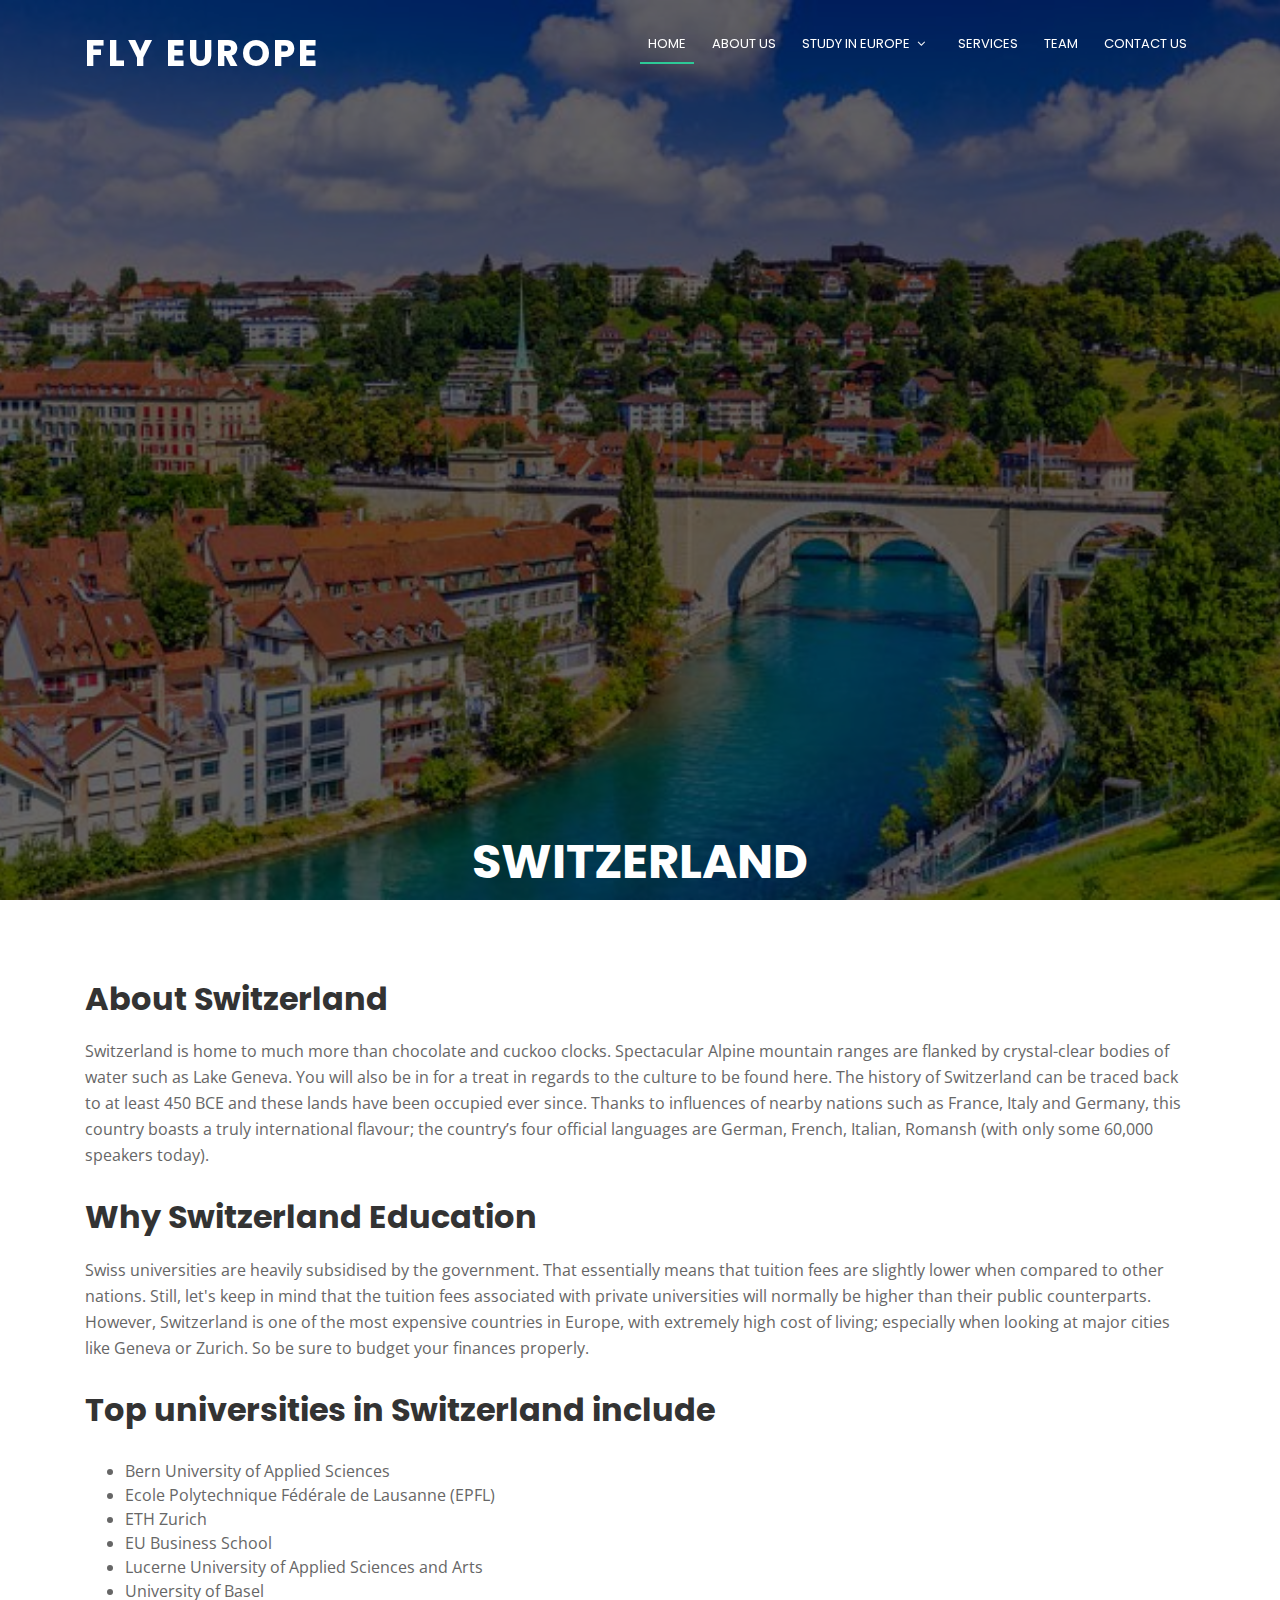
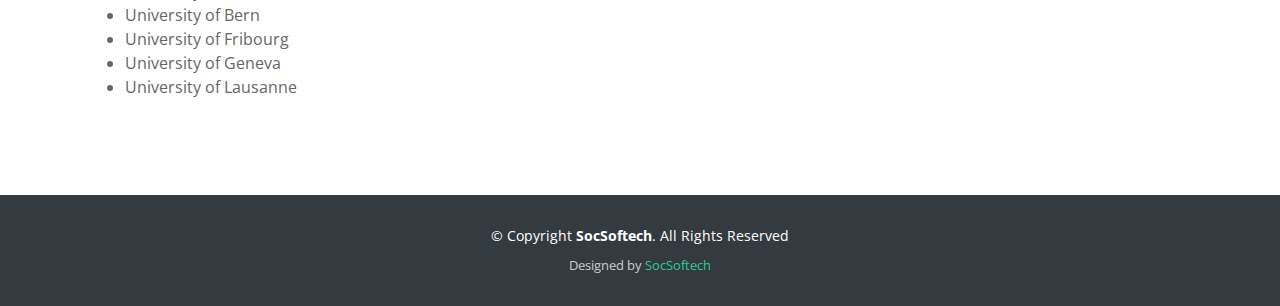
<file: flyeurope/Switzerland.html>
<!DOCTYPE html>
<html lang="en">
<head>
  <meta charset="utf-8">
  <title>Fly Europe Consultancy</title>
  <meta content="width=device-width, initial-scale=1.0" name="viewport">
  <meta content="" name="keywords">
  <meta content="" name="description">

  <!-- Favicons -->
  <link href="img/favicon.png" rel="icon">
  <link href="img/apple-touch-icon.png" rel="apple-touch-icon">

  <!-- Google Fonts -->
  <link href="https://fonts.googleapis.com/css?family=Open+Sans:300,300i,400,400i,700,700i|Poppins:300,400,500,700" rel="stylesheet">

  <!-- Bootstrap CSS File -->
  <link href="lib/bootstrap/css/bootstrap.min.css" rel="stylesheet">

  <!-- Libraries CSS Files -->
  <link href="lib/font-awesome/css/font-awesome.min.css" rel="stylesheet">
  <link href="lib/animate/animate.min.css" rel="stylesheet">

  <!-- Main Stylesheet File -->
  <link href="css/style.css" rel="stylesheet">

</head>

<body>
  <!--==========================
  Header
  ============================-->
   <header id="header">
    <div class="container">

      <div id="logo" class="pull-left">
        <a href="#hero"><h1><a href="#intro" class="scrollto">Fly Europe</a></h1></a>
        <!-- Uncomment below if you prefer to use a text logo -->
        <!--<h1><a href="#hero">Regna</a></h1>-->

      </div>

      <nav id="nav-menu-container">
        <ul class="nav-menu">

          <li class="menu-active"><a href="index.html">Home</a></li>
          <li><a href="index.html #about">About Us</a></li>
          <li class="menu-has-children"><a href="index.html #services1">Study in Europe</a>
            <ul>
          <li><a href="germany.html">Study in Germany</a></li>
              <li><a href="italy.html">Study in Italy</a> 
              </li>
              <li><a href="switzerland.html">Study in Switzerland</a></li>
              <li><a href="austria.html">Study in Austria</a></li>
              <li><a href="france.html">Study in France</a></li>
              <li><a href="belgium.html">Study in Belgium</a></li>
              <li><a href="norway.html">Study in Norway</a></li>
            </ul>
          </li>
          <li><a href="index.html #services">Services</a></li>
          <li><a href="index.html #team">Team</a></li>
          <li><a href="index.html #contact">Contact Us</a></li>
        </ul>
      </nav><!-- #nav-menu-container -->
    </div>
  </header><!-- #header -->



  <!--==========================
    europe Section
  ============================-->
  <section id="swiz" >
    <div class="swiz-container">
      <h1>Switzerland</h1>
      
    </div>
  </section><!-- #europe -->
<!--==========================
      About Us Section
    ============================-->




    <section id="about">
      <div class="container">
        <div class="row about-container">
          	<div class="container">
        <h1 class="title">About Switzerland</h1>
          <p>Switzerland is home to much more than chocolate and cuckoo clocks. Spectacular Alpine mountain ranges are flanked by crystal-clear bodies of water such as Lake Geneva. You will also be in for a treat in regards to the culture to be found here. The history of Switzerland can be traced back to at least 450 BCE and these lands have been occupied ever since. Thanks to influences of nearby nations such as France, Italy and Germany, this country boasts a truly international flavour; the country’s four official languages are German, French, Italian, Romansh (with only some 60,000 speakers today).</p>

        <h1 class="title">Why Switzerland Education</h1>
          <p>
          Swiss universities are heavily subsidised by the government. That essentially means that tuition fees are slightly lower when compared to other nations. Still, let's keep in mind that the tuition fees associated with private universities will normally be higher than their public counterparts. However, Switzerland is one of the most expensive countries in Europe, with extremely high cost of living; especially when looking at major cities like Geneva or Zurich. So be sure to budget your finances properly.</p>
          <h1></h1>
        </div> 
            <div class="container">
            <h2 class="title">Top universities in Switzerland include</h2> 
            <p>
            <ul>
			<li>Bern University of Applied Sciences</li>
			<li>Ecole Polytechnique Fédérale de Lausanne (EPFL)</li>
			<li>ETH Zurich</li>
			<li>EU Business School</li>
			<li>Lucerne University of Applied Sciences and Arts</li>
			<li>University of Basel</li>
			<li>University of Bern</li>
			<li>University of Fribourg</li>
			<li>University of Geneva</li>
			<li>University of Lausanne</li>
			</ul>
			</p>
		</div>
          </div>

        </div>
    </section><!-- #about -->

  <!--==========================
    Footer
  ============================-->
  <footer id="footer">
    <div class="footer-top">
      <div class="container">

      </div>
    </div>

    <div class="container">
      <div class="copyright">
        &copy; Copyright <strong>SocSoftech</strong>. All Rights Reserved
      </div>
      <div class="credits">
        <!--
          All the links in the footer should remain intact.
          You can delete the links only if you purchased the pro version.
          Licensing information: https://bootstrapmade.com/license/
          Purchase the pro version with working PHP/AJAX contact form: https://bootstrapmade.com/buy/?theme=Regna
        -->
        Designed by <a href="http://socsoftech.com/">SocSoftech</a>
      </div>
    </div>
  </footer><!-- #footer -->

  <a href="#" class="back-to-top"><i class="fa fa-chevron-up"></i></a>

  <!-- JavaScript Libraries -->
  <script src="lib/jquery/jquery.min.js"></script>
  <script src="lib/jquery/jquery-migrate.min.js"></script>
  <script src="lib/bootstrap/js/bootstrap.bundle.min.js"></script>
  <script src="lib/easing/easing.min.js"></script>
  <script src="lib/wow/wow.min.js"></script>
  <script src="lib/waypoints/waypoints.min.js"></script>
  <script src="lib/counterup/counterup.min.js"></script>
  <script src="lib/superfish/hoverIntent.js"></script>
  <script src="lib/superfish/superfish.min.js"></script>

  <!-- Contact Form JavaScript File -->
  <script src="contactform/contactform.js"></script>

  <!-- Template Main Javascript File -->
  <script src="js/main.js"></script>

</body>
</html>
</file>
<file: flyeurope/css/style.css>
/*--------------------------------------------------------------
# General
--------------------------------------------------------------*/
body {
  background: #fff;
  color: #666666;
  font-family: "Open Sans", sans-serif;
}

a {
  color: #2dc997;
}

a:hover, a:active, a:focus {
  color: #2dca98;
  outline: none;
  text-decoration: none;
}

p {
  padding: 0;
  margin: 0 0 30px 0;
}

h1, h2, h3, h4, h5, h6 {
  font-family: "Poppins", sans-serif;
  font-weight: 400;
  margin: 0 0 20px 0;
  padding: 0;
}

/* Prelaoder */
#preloader {
  position: fixed;
  left: 0;
  top: 0;
  z-index: 999;
  width: 100%;
  height: 100%;
  overflow: visible;
  background: #fff url("../img/preloader.svg") no-repeat center center;
}

/* Back to top button */
.back-to-top {
  position: fixed;
  display: none;
  background: rgba(0, 0, 0, 0.2);
  color: #fff;
  padding: 6px 12px 9px 12px;
  font-size: 16px;
  border-radius: 2px;
  right: 15px;
  bottom: 15px;
  transition: background 0.5s;
}

@media (max-width: 768px) {
  .back-to-top {
    bottom: 15px;
  }
}

.back-to-top:focus {
  background: rgba(0, 0, 0, 0.2);
  color: #fff;
  outline: none;
}

.back-to-top:hover {
  background: #2dc997;
  color: #fff;
}

/*--------------------------------------------------------------
# Header
--------------------------------------------------------------*/
#header {
  padding: 30px 0;
  height: 92px;
  position: fixed;
  left: 0;
  top: 0;
  right: 0;
  transition: all 0.5s;
  z-index: 997;
}

#header #logo {
  float: left;
}

#header #logo h1 {
  font-size: 36px;
  margin: 0;
  padding: 6px 0;
  line-height: 1;
  font-family: "Poppins", sans-serif;
  font-weight: 700;
  letter-spacing: 3px;
  text-transform: uppercase;
}

#header #logo h1 a, #header #logo h1 a:hover {
  color: #fff;
}

#header #logo img {
  padding: 0;
  margin: 0;
}

@media (max-width: 768px) {
  #header #logo h1 {
    font-size: 26px;
  }
  #header #logo img {
    max-height: 40px;
  }
}

#header.header-fixed {
  background: rgba(52, 59, 64, 0.9);
  padding: 20px 0;
  height: 72px;
  transition: all 0.5s;
}

/*--------------------------------------------------------------
# Hero Section
--------------------------------------------------------------*/
#hero {
  width: 100%;
  height: 100vh;
  background: url(../img/hero-bg.jpg) top center;
  background-size: cover;
  position: relative;
}

@media (min-width: 1024px) {
  #hero {
    background-attachment: fixed;
  }
}

#hero:before {
  content: "";
  background: rgba(0, 0, 0, 0.6);
  position: absolute;
  bottom: 0;
  top: 0;
  left: 0;
  right: 0;
}

#hero .hero-container {
  position: absolute;
  bottom: 0;
  top: 0;
  left: 0;
  right: 0;
  display: flex;
  justify-content: center;
  align-items: center;
  flex-direction: column;
  text-align: center;
}

#hero h1 {
  margin: 30px 0 10px 0;
  font-size: 48px;
  font-weight: 700;
  line-height: 56px;
  text-transform: uppercase;
  color: #fff;
}

@media (max-width: 768px) {
  #hero h1 {
    font-size: 28px;
    line-height: 36px;
  }
}

#hero h2 {
  color: #eee;
  margin-bottom: 50px;
  font-size: 24px;
}

@media (max-width: 768px) {
  #hero h2 {
    font-size: 18px;
    line-height: 24px;
    margin-bottom: 30px;
  }
}

#hero .btn-get-started {
  font-family: "Poppins", sans-serif;
  text-transform: uppercase;
  font-weight: 500;
  font-size: 16px;
  letter-spacing: 1px;
  display: inline-block;
  padding: 8px 28px;
  border-radius: 50px;
  transition: 0.5s;
  margin: 10px;
  border: 2px solid #fff;
  color: #fff;
}

#hero .btn-get-started:hover {
  background: #2dc997;
  border: 2px solid #2dc997;
}

/*--------------------------------------------------------------
# Navigation Menu
--------------------------------------------------------------*/
/* Nav Menu Essentials */
.nav-menu, .nav-menu * {
  margin: 0;
  padding: 0;
  list-style: none;
}

.nav-menu ul {
  position: absolute;
  display: none;
  top: 100%;
  left: 0;
  z-index: 99;
}

.nav-menu li {
  position: relative;
  white-space: nowrap;
}

.nav-menu > li {
  float: left;
}

.nav-menu li:hover > ul,
.nav-menu li.sfHover > ul {
  display: block;
}

.nav-menu ul ul {
  top: 0;
  left: 100%;
}

.nav-menu ul li {
  min-width: 180px;
}

/* Nav Menu Arrows */
.sf-arrows .sf-with-ul {
  padding-right: 30px;
}

.sf-arrows .sf-with-ul:after {
  content: "\f107";
  position: absolute;
  right: 15px;
  font-family: FontAwesome;
  font-style: normal;
  font-weight: normal;
}

.sf-arrows ul .sf-with-ul:after {
  content: "\f105";
}

/* Nav Meu Container */
#nav-menu-container {
  float: right;
  margin: 0;
}

@media (max-width: 768px) {
  #nav-menu-container {
    display: none;
  }
}

/* Nav Meu Styling */
.nav-menu a {
  padding: 0 8px 10px 8px;
  text-decoration: none;
  display: inline-block;
  color: #fff;
  font-family: "Poppins", sans-serif;
  font-weight: 400;
  text-transform: uppercase;
  font-size: 13px;
  outline: none;
}

.nav-menu > li {
  margin-left: 10px;
}

.nav-menu > li > a:before {
  content: "";
  position: absolute;
  width: 100%;
  height: 2px;
  bottom: 0;
  left: 0;
  background-color: #2dc997;
  visibility: hidden;
  -webkit-transform: scaleX(0);
  transform: scaleX(0);
  -webkit-transition: all 0.3s ease-in-out 0s;
  transition: all 0.3s ease-in-out 0s;
}

.nav-menu a:hover:before, .nav-menu li:hover > a:before, .nav-menu .menu-active > a:before {
  visibility: visible;
  -webkit-transform: scaleX(1);
  transform: scaleX(1);
}

.nav-menu ul {
  margin: 4px 0 0 0;
  border: 1px solid #e7e7e7;
}

.nav-menu ul li {
  background: #fff;
}

.nav-menu ul li:first-child {
  border-top: 0;
}

.nav-menu ul li a {
  padding: 10px;
  color: #333;
  transition: 0.3s;
  display: block;
  font-size: 13px;
  text-transform: none;
}

.nav-menu ul li a:hover {
  background: #2dc997;
  color: #fff;
}

.nav-menu ul ul {
  margin: 0;
}

/* Mobile Nav Toggle */
#mobile-nav-toggle {
  position: fixed;
  right: 0;
  top: 0;
  z-index: 999;
  margin: 20px 20px 0 0;
  border: 0;
  background: none;
  font-size: 24px;
  display: none;
  transition: all 0.4s;
  outline: none;
  cursor: pointer;
}

#mobile-nav-toggle i {
  color: #fff;
}

@media (max-width: 768px) {
  #mobile-nav-toggle {
    display: inline;
  }
}

/* Mobile Nav Styling */
#mobile-nav {
  position: fixed;
  top: 0;
  padding-top: 18px;
  bottom: 0;
  z-index: 998;
  background: rgba(52, 59, 64, 0.9);
  left: -260px;
  width: 260px;
  overflow-y: auto;
  transition: 0.4s;
}

#mobile-nav ul {
  padding: 0;
  margin: 0;
  list-style: none;
}

#mobile-nav ul li {
  position: relative;
}

#mobile-nav ul li a {
  color: #fff;
  font-size: 16px;
  overflow: hidden;
  padding: 10px 22px 10px 15px;
  position: relative;
  text-decoration: none;
  width: 100%;
  display: block;
  outline: none;
}

#mobile-nav ul li a:hover {
  color: #fff;
}

#mobile-nav ul li li {
  padding-left: 30px;
}

#mobile-nav ul .menu-has-children i {
  position: absolute;
  right: 0;
  z-index: 99;
  padding: 15px;
  cursor: pointer;
  color: #fff;
}

#mobile-nav ul .menu-has-children i.fa-chevron-up {
  color: #2dc997;
}

#mobile-nav ul .menu-item-active {
  color: #2dc997;
}

#mobile-body-overly {
  width: 100%;
  height: 100%;
  z-index: 997;
  top: 0;
  left: 0;
  position: fixed;
  background: rgba(52, 59, 64, 0.9);
  display: none;
}

/* Mobile Nav body classes */
body.mobile-nav-active {
  overflow: hidden;
}

body.mobile-nav-active #mobile-nav {
  left: 0;
}

body.mobile-nav-active #mobile-nav-toggle {
  color: #fff;
}

/*--------------------------------------------------------------
# Sections
--------------------------------------------------------------*/
/* Sections Header
--------------------------------*/
.section-header .section-title {
  font-size: 32px;
  color: #111;
  text-transform: uppercase;
  text-align: center;
  font-weight: 700;
  margin-bottom: 5px;
}

.section-header .section-description {
  text-align: center;
  padding-bottom: 40px;
  color: #999;
}

/* About Us Section
--------------------------------*/
#about {
  background: #fff;
  padding: 80px 0;
}

#about .about-container .background {
  min-height: 300px;
  background: url(../img/about-img.png) center top no-repeat;
  margin-bottom: 10px;
}

#about .about-container .content {
  background: #fff;
}

#about .about-container .title {
  color: #333;
  font-weight: 700;
  font-size: 32px;
}

@media (max-width: 768px) {
  #about .about-container .title {
    padding-top: 15px;
  }
}

#about .about-container p {
  line-height: 26px;
}

#about .about-container p:last-child {
  margin-bottom: 0;
}

#about .about-container .icon-box {
  background: #fff;
  background-size: cover;
  padding: 0 0 30px 0;
}

#about .about-container .icon-box .icon {
  float: left;
  background: #fff;
  width: 64px;
  height: 64px;
  display: flex;
  justify-content: center;
  align-items: center;
  flex-direction: column;
  text-align: center;
  border-radius: 50%;
  border: 2px solid #2dc997;
}

#about .about-container .icon-box .icon i {
  color: #2dc997;
  font-size: 24px;
}

#about .about-container .icon-box .title {
  margin-left: 80px;
  font-weight: 500;
  margin-bottom: 5px;
  font-size: 18px;
  text-transform: uppercase;
}

#about .about-container .icon-box .title a {
  color: #111;
}

#about .about-container .icon-box .description {
  margin-left: 80px;
  line-height: 24px;
  font-size: 14px;
}

/* Facts Section
--------------------------------*/
#facts {
  background: #f7f7f7;
  padding: 80px 0 60px 0;
}

#facts .counters span {
  font-size: 48px;
  display: block;
  color: #2dc997;
}

#facts .counters p {
  padding: 0;
  margin: 0 0 20px 0;
  font-family: "Poppins", sans-serif;
  font-size: 14px;
}

/* Services Section
--------------------------------*/
#services {
  background: #fff;
  background-size: cover;
  padding: 80px 0 60px 0;
  padding-bottom: 200px;
}

#services .box {
  padding: 50px 20px;
  margin-bottom: 50px;
  text-align: center;
  border: 1px solid #e6e6e6;
  height: 200px;
  position: relative;
  background: #fafafa;
}

#services .icon {
  position: absolute;
  top: -36px;
  left: calc(50% - 36px);
  transition: 0.2s;
  border-radius: 50%;
  border: 6px solid #fff;
  display: flex;
  justify-content: center;
  align-items: center;
  flex-direction: column;
  text-align: center;
  width: 72px;
  height: 72px;
  background: #2dc997;
}

#services .icon a {
  display: inline-block;
}

#services .icon i {
  color: #fff;
  font-size: 24px;
}

#services .box:hover .icon {
  background: #fff;
  border: 2px solid #2dc997;
}

#services .box:hover .icon i {
  color: #2dc997;
}

#services .box:hover .icon a {
  color: #2dc997;
}

#services .title {
  font-weight: 700;
  font-size: 18px;
  margin-bottom: 15px;
  text-transform: uppercase;
}

#services .title a {
  color: #111;
}

#services .description {
  font-size: 14px;
  line-height: 24px;
}


/* Team Section
--------------------------------*/
#team {
  background: #fff;
  padding: 80px 0 60px 0;

}

#team .member {
  text-align: center;
  margin-bottom: 20px;
}

#team .member .pic {
  margin-bottom: 15px;
  overflow: hidden;
  height: 260px;
}

#team .member .pic img {
  max-width: 100%;
}

#team .member h4 {
  font-weight: 700;
  margin-bottom: 2px;
  font-size: 18px;
}

#team .member span {
  font-style: italic;
  display: block;
  font-size: 13px;
}

#team .member .social {
  margin-top: 15px;
}

#team .member .social a {
  color: #b3b3b3;
}

#team .member .social a:hover {
  color: #2dc997;
}

#team .member .social i {
  font-size: 18px;
  margin: 0 2px;
}

/* Contact Section
--------------------------------*/
#contact {
  background: #f7f7f7;
  padding: 80px 0 40px 0;
}

#contact #google-map {
  height: 300px;
  margin-bottom: 20px;
}

#contact .info {
  color: #333333;
}

#contact .info i {
  font-size: 32px;
  color: #2dc997;
  float: left;
}

#contact .info p {
  padding: 0 0 10px 50px;
  margin-bottom: 20px;
  line-height: 22px;
  font-size: 14px;
}

#contact .info .email p {
  padding-top: 5px;
}

#contact .social-links {
  padding-bottom: 20px;
}

#contact .social-links a {
  font-size: 18px;
  display: inline-block;
  background: #333;
  color: #fff;
  line-height: 1;
  padding: 8px 0;
  border-radius: 50%;
  text-align: center;
  width: 36px;
  height: 36px;
  transition: 0.3s;
}

#contact .social-links a:hover {
  background: #2dc997;
  color: #fff;
}

#contact .form #sendmessage {
  color: #2dc997;
  border: 1px solid #2dc997;
  display: none;
  text-align: center;
  padding: 15px;
  font-weight: 600;
  margin-bottom: 15px;
}

#contact .form #errormessage {
  color: red;
  display: none;
  border: 1px solid red;
  text-align: center;
  padding: 15px;
  font-weight: 600;
  margin-bottom: 15px;
}

#contact .form #sendmessage.show, #contact .form #errormessage.show, #contact .form .show {
  display: block;
}

#contact .form .validation {
  color: red;
  display: none;
  margin: 0 0 20px;
  font-weight: 400;
  font-size: 13px;
}

#contact .form input, #contact .form textarea {
  border-radius: 0;
  box-shadow: none;
  font-size: 14px;
}

#contact .form button[type="submit"] {
  background: #2dc997;
  border: 0;
  padding: 10px 24px;
  color: #fff;
  transition: 0.4s;
}

#contact .form button[type="submit"]:hover {
  background: #51d8ad;
}

/*--------------------------------------------------------------
# Footer
--------------------------------------------------------------*/
#footer {
  background: #343b40;
  padding: 30px 0;
  color: #fff;
  font-size: 14px;
}

#footer .copyright {
  text-align: center;
}

#footer .credits {
  padding-top: 10px;
  text-align: center;
  font-size: 13px;
  color: #ccc;
}
/*--------------------------------------------------------------
# italy Section
--------------------------------------------------------------*/
#Italy {
  width: 100%;
  height: 100vh;
  background: url(../img/italy.jpg) top center;
  background-size: cover;
  position: relative;
}

@media (min-width: 1024px) {
  #Italy {
    background-attachment: fixed;
  }
}

#Italy:before {
  content: "";
  background: rgba(0, 0, 0, 0.6);
  position: absolute;
  bottom: 0;
  top: 0;
  left: 0;
  right: 0;
}

#Italy .Italy-container {
  position: absolute;
  bottom: 0;
  top: 100;
  left: 0;
  right: 0;
  display: flex;
  justify-content: center;
  align-items: center;
  flex-direction: column;
  text-align: center;
}

#Italy h1 {
  margin: 30px 0 10px 0;
  font-size: 48px;
  font-weight: 700;
  line-height: 56px;
  text-transform: uppercase;
  color: #fff;
  padding-top: 0px;
}

@media (max-width: 768px) {
  #Italy h1 {
    font-size: 28px;
    line-height: 36px;
  }
}

#Italy h2 {
  color: #eee;
  margin-bottom: 50px;
  font-size: 24px;
}

@media (max-width: 768px) {
  #Italy h2 {
    font-size: 18px;
    line-height: 24px;
    margin-bottom: 30px;
  }
}

#Italy .btn-get-started {
  font-family: "Poppins", sans-serif;
  text-transform: uppercase;
  font-weight: 500;
  font-size: 16px;
  letter-spacing: 1px;
  display: inline-block;
  padding: 8px 28px;
  border-radius: 50px;
  transition: 0.5s;
  margin: 10px;
  border: 2px solid #fff;
  color: #fff;
}

#Italy .btn-get-started:hover {
  background: #2dc997;
  border: 2px solid #2dc997;
}
/*--------------------------------------------------------------
# germany Section
--------------------------------------------------------------*/
#germany {
  width: 100%;
  height: 100vh;
  background: url(../img/germany.jpg) top center;
  background-size: cover;
  position: relative;
}

@media (min-width: 1024px) {
  #germany {
    background-attachment: fixed;
  }
}

#germany:before {
  content: "";
  background: rgba(0, 0, 0, 0.6);
  position: absolute;
  bottom: 0;
  top: 0;
  left: 0;
  right: 0;
}

#germany .germany-container {
  position: absolute;
  bottom: 0;
  top: 100;
  left: 0;
  right: 0;
  display: flex;
  justify-content: center;
  align-items: center;
  flex-direction: column;
  text-align: center;
}

#germany h1 {
  margin: 30px 0 10px 0;
  font-size: 48px;
  font-weight: 700;
  line-height: 56px;
  text-transform: uppercase;
  color: #fff;
  padding-top: 0px;
}

@media (max-width: 768px) {
  #germany h1 {
    font-size: 28px;
    line-height: 36px;
  }
}

#germany h2 {
  color: #eee;
  margin-bottom: 50px;
  font-size: 24px;
}

@media (max-width: 768px) {
  #germany h2 {
    font-size: 18px;
    line-height: 24px;
    margin-bottom: 30px;
  }
}

#germany .btn-get-started {
  font-family: "Poppins", sans-serif;
  text-transform: uppercase;
  font-weight: 500;
  font-size: 16px;
  letter-spacing: 1px;
  display: inline-block;
  padding: 8px 28px;
  border-radius: 50px;
  transition: 0.5s;
  margin: 10px;
  border: 2px solid #fff;
  color: #fff;
}

#germany .btn-get-started:hover {
  background: #2dc997;
  border: 2px solid #2dc997;
}
/*--------------------------------------------------------------
# swiz Section
--------------------------------------------------------------*/
#swiz {
  width: 100%;
  height: 100vh;
  background: url(../img/swiz.jpg) top center;
  background-size: cover;
  position: relative;
}

@media (min-width: 1024px) {
  #swiz {
    background-attachment: fixed;
  }
}

#swiz:before {
  content: "";
  background: rgba(0, 0, 0, 0.6);
  position: absolute;
  bottom: 0;
  top: 0;
  left: 0;
  right: 0;
}

#swiz .swiz-container {
  position: absolute;
  bottom: 0;
  top: 100;
  left: 0;
  right: 0;
  display: flex;
  justify-content: center;
  align-items: center;
  flex-direction: column;
  text-align: center;
}

#swiz h1 {
  margin: 30px 0 10px 0;
  font-size: 48px;
  font-weight: 700;
  line-height: 56px;
  text-transform: uppercase;
  color: #fff;
  padding-top: 0px;
}

@media (max-width: 768px) {
  #swiz h1 {
    font-size: 28px;
    line-height: 36px;
  }
}

#swiz h2 {
  color: #eee;
  margin-bottom: 50px;
  font-size: 24px;
}

@media (max-width: 768px) {
  #swiz h2 {
    font-size: 18px;
    line-height: 24px;
    margin-bottom: 30px;
  }
}

#swiz .btn-get-started {
  font-family: "Poppins", sans-serif;
  text-transform: uppercase;
  font-weight: 500;
  font-size: 16px;
  letter-spacing: 1px;
  display: inline-block;
  padding: 8px 28px;
  border-radius: 50px;
  transition: 0.5s;
  margin: 10px;
  border: 2px solid #fff;
  color: #fff;
}

#swiz .btn-get-started:hover {
  background: #2dc997;
  border: 2px solid #2dc997;
}



/*--------------------------------------------------------------
# austria Section
--------------------------------------------------------------*/
#austria {
  width: 100%;
  height: 100vh;
  background: url(../img/austria.jpg) top center;
  background-size: cover;
  position: relative;
}

@media (min-width: 1024px) {
  #austria {
    background-attachment: fixed;
  }
}

#austria:before {
  content: "";
  background: rgba(0, 0, 0, 0.6);
  position: absolute;
  bottom: 0;
  top: 0;
  left: 0;
  right: 0;
}

#austria .austria-container {
  position: absolute;
  bottom: 0;
  top: 100;
  left: 0;
  right: 0;
  display: flex;
  justify-content: center;
  align-items: center;
  flex-direction: column;
  text-align: center;
}

#austria h1 {
  margin: 30px 0 10px 0;
  font-size: 48px;
  font-weight: 700;
  line-height: 56px;
  text-transform: uppercase;
  color: #fff;
  padding-top: 0px;
}

@media (max-width: 768px) {
  #austria h1 {
    font-size: 28px;
    line-height: 36px;
  }
}

#austria h2 {
  color: #eee;
  margin-bottom: 50px;
  font-size: 24px;
}

@media (max-width: 768px) {
  #austria h2 {
    font-size: 18px;
    line-height: 24px;
    margin-bottom: 30px;
  }
}

#austria .btn-get-started {
  font-family: "Poppins", sans-serif;
  text-transform: uppercase;
  font-weight: 500;
  font-size: 16px;
  letter-spacing: 1px;
  display: inline-block;
  padding: 8px 28px;
  border-radius: 50px;
  transition: 0.5s;
  margin: 10px;
  border: 2px solid #fff;
  color: #fff;
}

#austria .btn-get-started:hover {
  background: #2dc997;
  border: 2px solid #2dc997;
}




/*--------------------------------------------------------------
# france Section
--------------------------------------------------------------*/
#france {
  width: 100%;
  height: 100vh;
  background: url(../img/france.jpg) top center;
  background-size: cover;
  position: relative;
}

@media (min-width: 1024px) {
  #france {
    background-attachment: fixed;
  }
}

#france:before {
  content: "";
  background: rgba(0, 0, 0, 0.6);
  position: absolute;
  bottom: 0;
  top: 0;
  left: 0;
  right: 0;
}

#france .france-container {
  position: absolute;
  bottom: 0;
  top: 100;
  left: 0;
  right: 0;
  display: flex;
  justify-content: center;
  align-items: center;
  flex-direction: column;
  text-align: center;
}

#france h1 {
  margin: 30px 0 10px 0;
  font-size: 48px;
  font-weight: 700;
  line-height: 56px;
  text-transform: uppercase;
  color: #fff;
  padding-top: 0px;
}

@media (max-width: 768px) {
  #france h1 {
    font-size: 28px;
    line-height: 36px;
  }
}

#austria h2 {
  color: #eee;
  margin-bottom: 50px;
  font-size: 24px;
}

@media (max-width: 768px) {
  #france h2 {
    font-size: 18px;
    line-height: 24px;
    margin-bottom: 30px;
  }
}

#france .btn-get-started {
  font-family: "Poppins", sans-serif;
  text-transform: uppercase;
  font-weight: 500;
  font-size: 16px;
  letter-spacing: 1px;
  display: inline-block;
  padding: 8px 28px;
  border-radius: 50px;
  transition: 0.5s;
  margin: 10px;
  border: 2px solid #fff;
  color: #fff;
}

#france .btn-get-started:hover {
  background: #2dc997;
  border: 2px solid #2dc997;
}




/*--------------------------------------------------------------
# belgium Section
--------------------------------------------------------------*/
#belgium {
  width: 100%;
  height: 100vh;
  background: url(../img/belgium.jpg) top center;
  background-size: cover;
  position: relative;
}

@media (min-width: 1024px) {
  #belgium {
    background-attachment: fixed;
  }
}

#belgium:before {
  content: "";
  background: rgba(0, 0, 0, 0.6);
  position: absolute;
  bottom: 0;
  top: 0;
  left: 0;
  right: 0;
}

#belgium .belgium-container {
  position: absolute;
  bottom: 0;
  top: 100;
  left: 0;
  right: 0;
  display: flex;
  justify-content: center;
  align-items: center;
  flex-direction: column;
  text-align: center;
}

#belgium h1 {
  margin: 30px 0 10px 0;
  font-size: 48px;
  font-weight: 700;
  line-height: 56px;
  text-transform: uppercase;
  color: #fff;
  padding-top: 0px;
}

@media (max-width: 768px) {
  #belgium h1 {
    font-size: 28px;
    line-height: 36px;
  }
}

#belgium h2 {
  color: #eee;
  margin-bottom: 50px;
  font-size: 24px;
}

@media (max-width: 768px) {
  #belgium h2 {
    font-size: 18px;
    line-height: 24px;
    margin-bottom: 30px;
  }
}

#belgium .btn-get-started {
  font-family: "Poppins", sans-serif;
  text-transform: uppercase;
  font-weight: 500;
  font-size: 16px;
  letter-spacing: 1px;
  display: inline-block;
  padding: 8px 28px;
  border-radius: 50px;
  transition: 0.5s;
  margin: 10px;
  border: 2px solid #fff;
  color: #fff;
}

#belgium .btn-get-started:hover {
  background: #2dc997;
  border: 2px solid #2dc997;
}




/*--------------------------------------------------------------
# norway Section
--------------------------------------------------------------*/
#norway {
  width: 100%;
  height: 100vh;
  background: url(../img/norway.jpg) top center;
  background-size: cover;
  position: relative;
}

@media (min-width: 1024px) {
  #norway {
    background-attachment: fixed;
  }
}

#norway:before {
  content: "";
  background: rgba(0, 0, 0, 0.6);
  position: absolute;
  bottom: 0;
  top: 0;
  left: 0;
  right: 0;
}

#norway .norway-container {
  position: absolute;
  bottom: 0;
  top: 100;
  left: 0;
  right: 0;
  display: flex;
  justify-content: center;
  align-items: center;
  flex-direction: column;
  text-align: center;
}

#norway h1 {
  margin: 30px 0 10px 0;
  font-size: 48px;
  font-weight: 700;
  line-height: 56px;
  text-transform: uppercase;
  color: #fff;
  padding-top: 0px;
}

@media (max-width: 768px) {
  #norway h1 {
    font-size: 28px;
    line-height: 36px;
  }
}

#norway h2 {
  color: #eee;
  margin-bottom: 50px;
  font-size: 24px;
}

@media (max-width: 768px) {
  #norway h2 {
    font-size: 18px;
    line-height: 24px;
    margin-bottom: 30px;
  }
}

#norway .btn-get-started {
  font-family: "Poppins", sans-serif;
  text-transform: uppercase;
  font-weight: 500;
  font-size: 16px;
  letter-spacing: 1px;
  display: inline-block;
  padding: 8px 28px;
  border-radius: 50px;
  transition: 0.5s;
  margin: 10px;
  border: 2px solid #fff;
  color: #fff;
}

#norway .btn-get-started:hover {
  background: #2dc997;
  border: 2px solid #2dc997;
}
</file>
